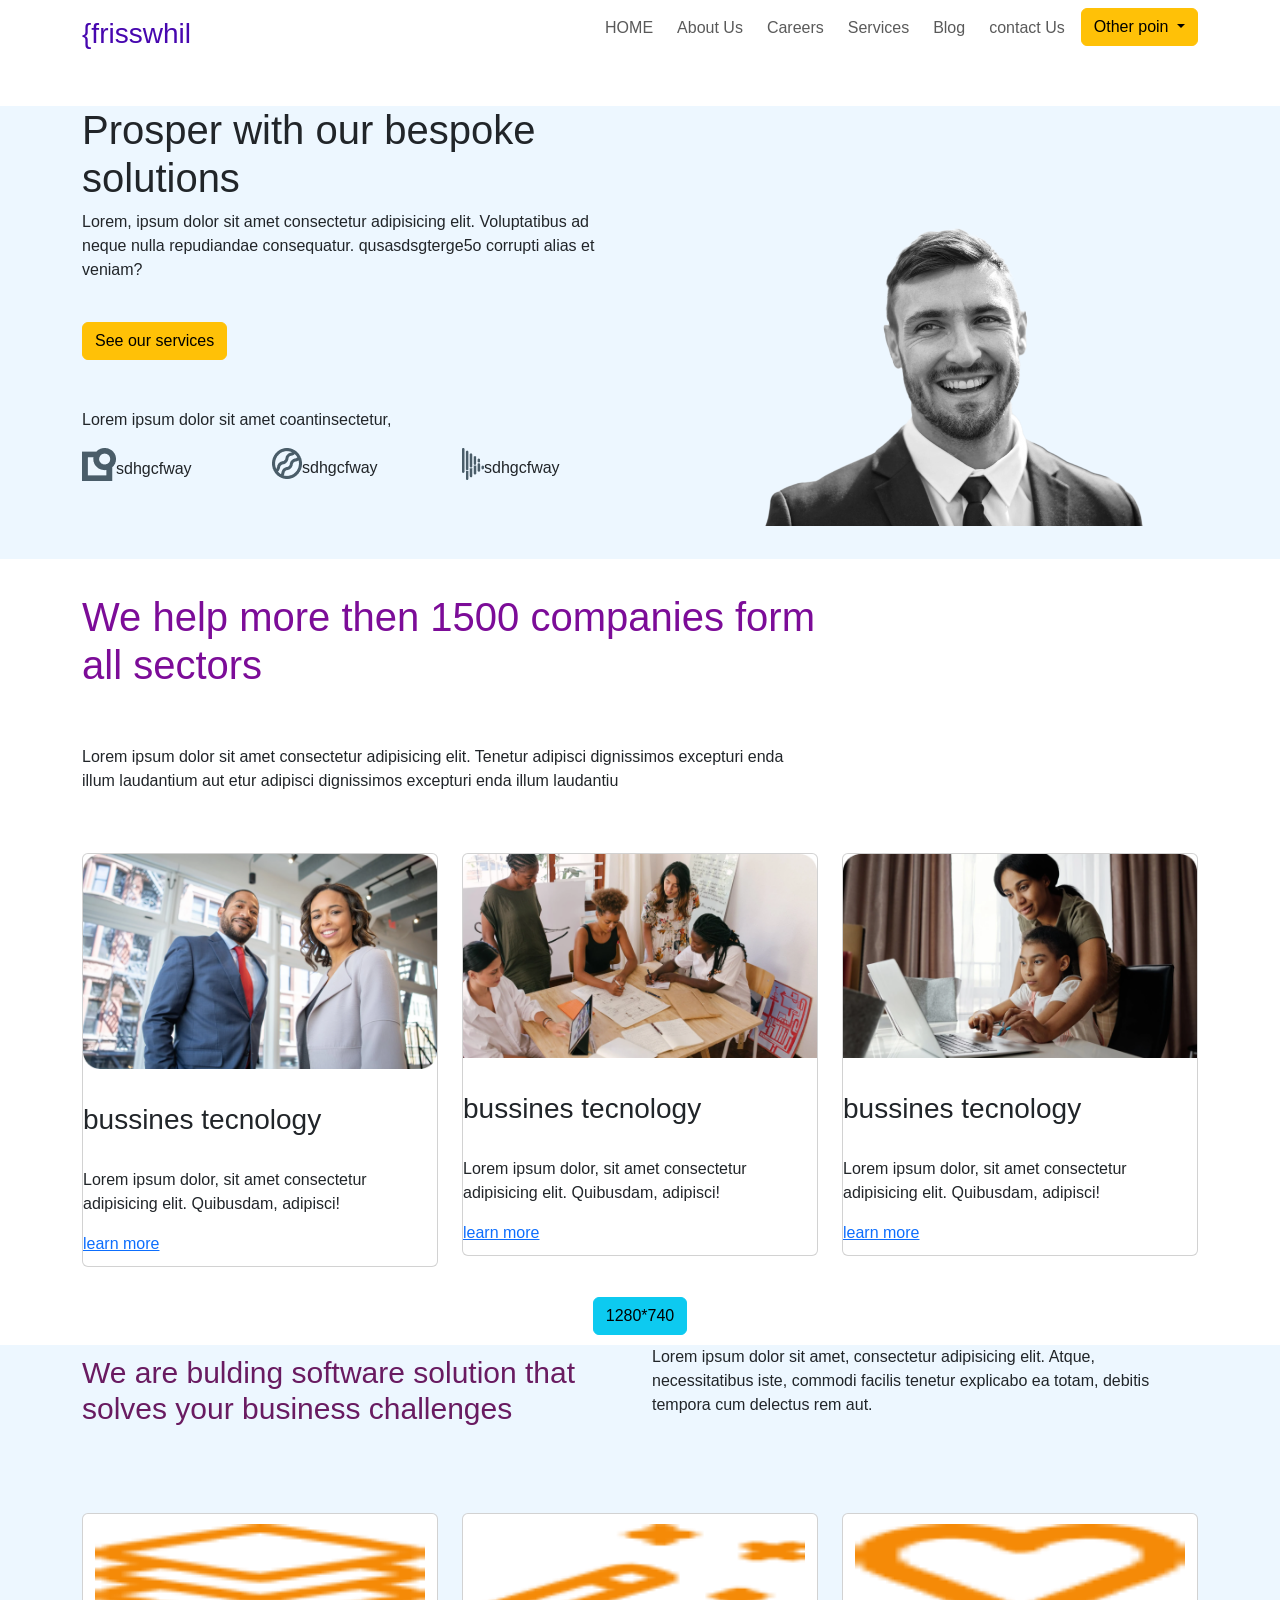
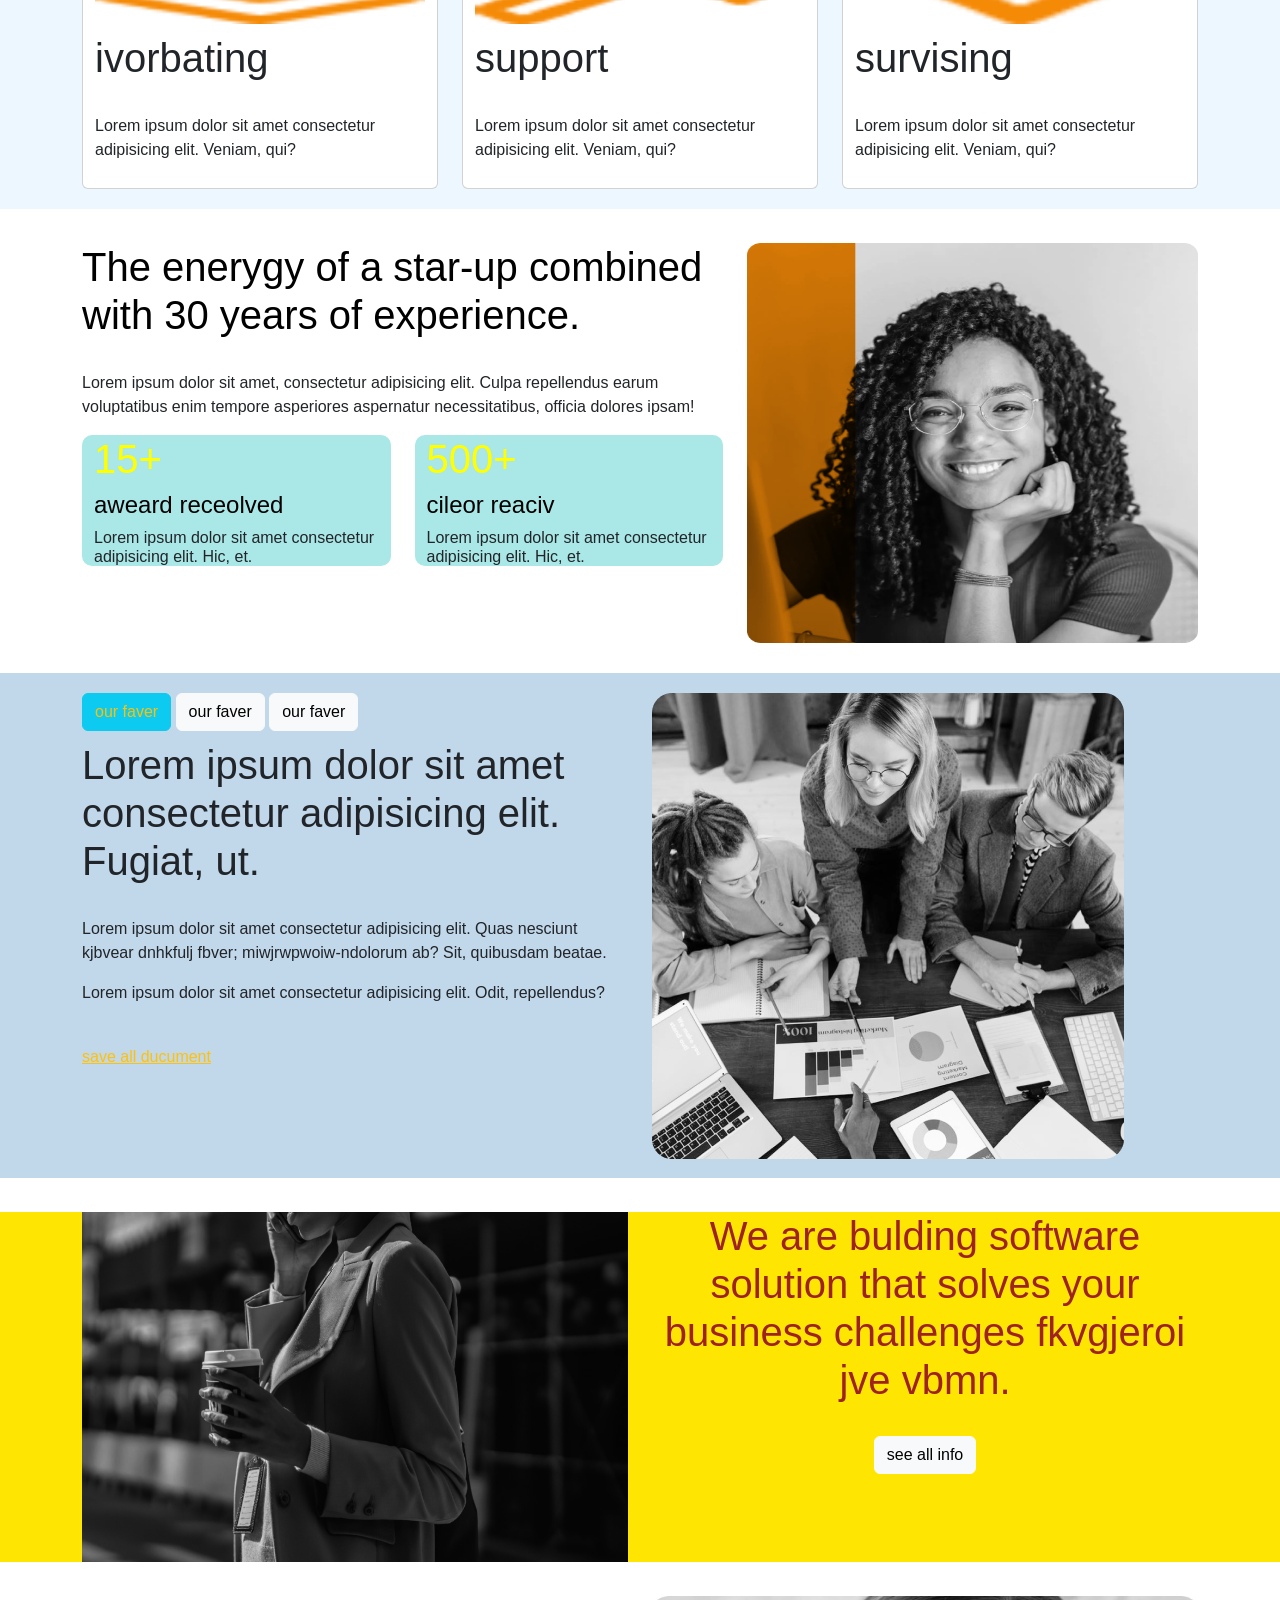
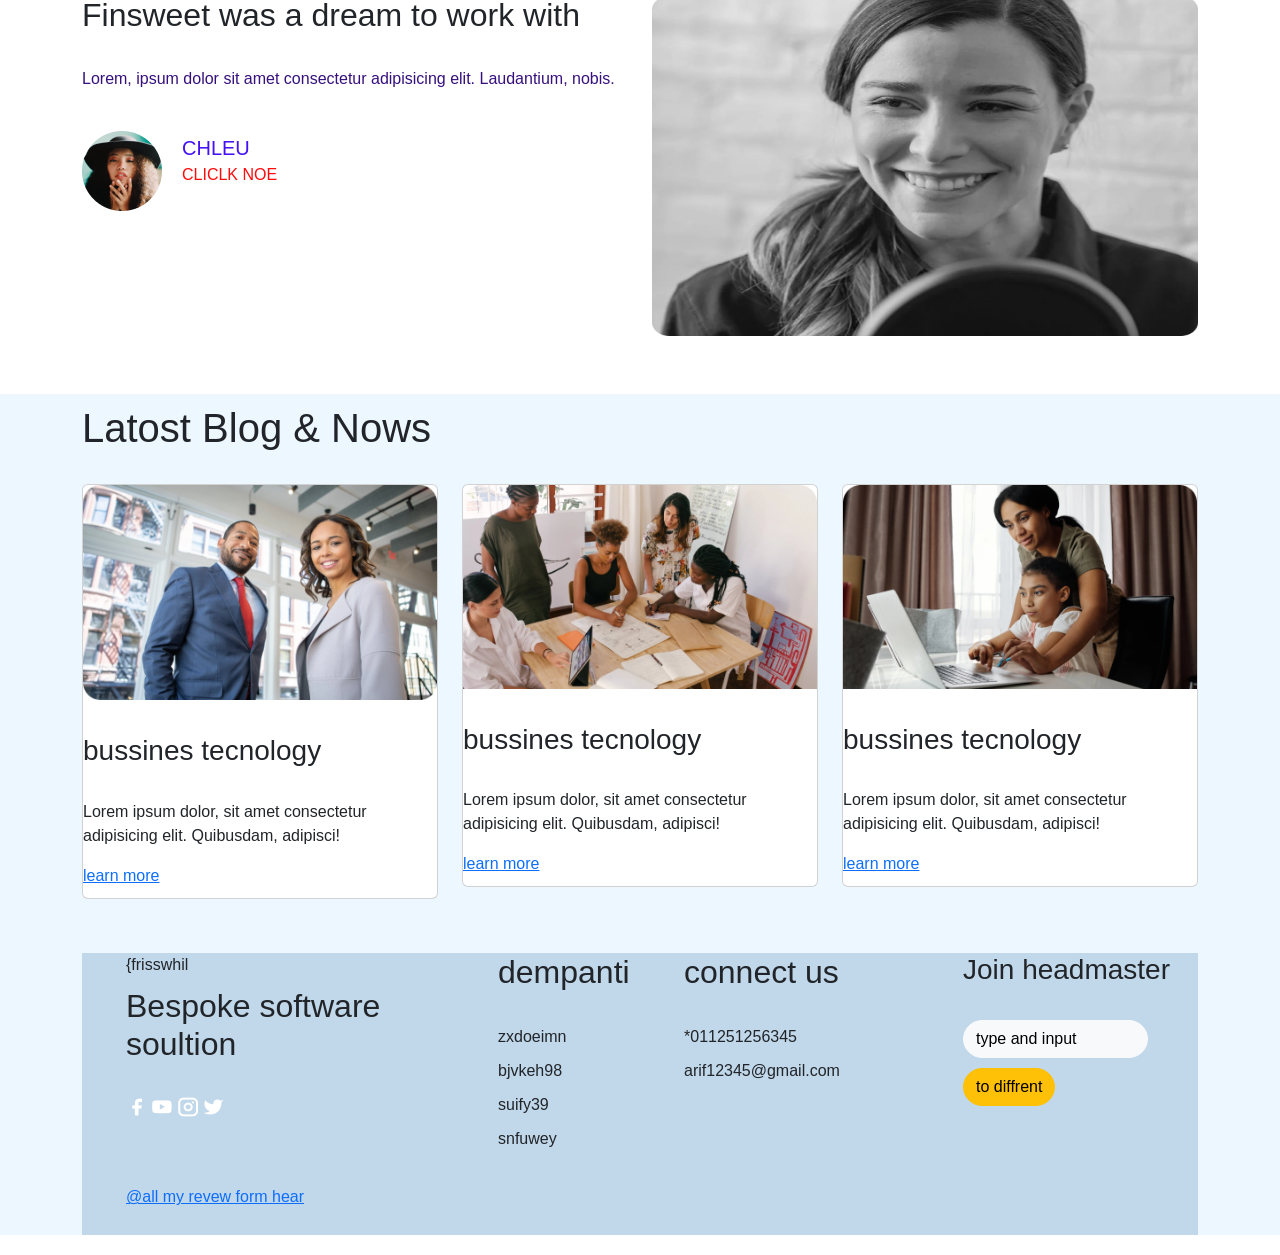
<file: index.html>
<!DOCTYPE html>
<html lang="en">

<head>
  <meta charset="UTF-8">
  <meta name="viewport" content="width=device-width, initial-scale=1.0">
  <title>i'm AX ARIF 001</title>

  <link rel="stylesheet" href="css/bootstrap.min.css">
  <script src="js/bootstrap.bundle.min.js"></script>
  <script src="js/bootstrap.min.js"></script>
  <link rel="stylesheet" href="style.css">
</head>

<body>


  <script src="a.js"></script>

  <nav class="navbar navbar-expand-lg ghj">
    <div class="container">
      <a href="" class="navbar-brand">
        <!--<img src="img/logo 1.svg">-->
        <h3 class="f1">{frisswhil</h3>
      </a>


      <button class="navbar-toggler" data-bs-toggle="collapse" data-bs-target="#navbaricon">
        <img src="img/bar-chart-steps.svg">

      </button>

      <div class="collapse navbar-collapse gh" id="navbaricon">
        <ul class="navbar-nav gap-2 ms-auto">
          <li class="nav-item">
            <a href="index.html" class="nav-link">HOME</a>
          </li>
          <li class="nav-item">
            <a href="About Us.html" class="nav-link">About Us</a>
          </li>

          <li class="nav-item">
            <a href="careers.html" class="nav-link">Careers</a>
          </li>

          <li class="nav-item">
            <a href="services.html" class="nav-link">Services</a>
          </li>

          <li class="nav-item">
            <a href="blog.html" class="nav-link">Blog</a>
          </li>


          <li class="nav-item">
            <a href="contact us.html" class="nav-link">contact Us</a>
          </li>


          <div>
            <button class="btn btn-warning dropdown-toggle" data-bs-toggle="dropdown">
              Other poin
            </button>
            <ul class="dropdown-menu">
              <li>
                <a class="dropdown-item" href="blog inner.html">Blog inner </a>
              </li>

              <li>
                <a class="dropdown-item" href="career.html">Careers2 </a>
              </li>

              <li>
                <a class="dropdown-item" href="privacy policy.html">privacy </a>
              </li>

            </ul>

          </div>









        </ul>

      </div>
    </div>
    </div>
  </nav>


  <section class="section1">
    <div class="container">

      <div class="work1">
        <div class="row">
          <div class="col-md-6">

            <h1>Prosper with our bespoke solutions</h1>

            <p>Lorem, ipsum dolor sit amet consectetur adipisicing elit. Voluptatibus ad neque nulla repudiandae
              consequatur. qusasdsgterge5o corrupti alias et veniam?</p>

            <br>

            <button class="btn btn-warning">
              See our services
            </button>

            <br>
            <br>
            <br>

            <p>
              Lorem ipsum dolor sit amet coantinsectetur,
            </p>

            <div class="row">

              <div class="col-md-4">

                <img src="img/icon of vector.png">sdhgcfway
              </div>




              <div class="col-md-4">
                <img src="img/icon of bis.png">sdhgcfway
              </div>





              <div class="col-md-4">
                <img src="img/icon of vector 2.png">sdhgcfway
              </div>
            </div>

          </div>


          <div class="col-md-6 rel2">

            <img class="mainpik" src="img/main pik.png">

          </div>

        </div>

      </div>

  </section>













  <br>


  <section class="section2">
    <div class="container">
      <div class="row">
        <div class="col-md-8">
          <h1 class="s2h">We help more then 1500 companies form all sectors</h1>
          <br>
          <br>
          <p>Lorem ipsum dolor sit amet consectetur adipisicing elit. Tenetur adipisci dignissimos excepturi
            enda illum laudantium aut etur adipisci dignissimos excepturi
            enda illum laudantiu
        </div>
      </div>

      <br>
      <div class="row">
        <div class="col-md-4">

          <div class="card">

            <img src="img/pik of home 1.png">
            <br>
            <h3>bussines tecnology</h3>
            <br>
            <p>
              Lorem ipsum dolor, sit amet consectetur adipisicing elit. Quibusdam, adipisci!
            </p>

            <a href="">learn more</a>

          </div>

        </div>


        <div class="col-md-4">

          <div class="card">

            <img src="img/pik of home 2.png">
            <br>
            <h3>bussines tecnology</h3>
            <br>
            <p>
              Lorem ipsum dolor, sit amet consectetur adipisicing elit. Quibusdam, adipisci!
            </p>
            <a href="">learn more</a>
          </div>

        </div>







        <div class="col-md-4">

          <div class="card">

            <img src="img/pik of  home 3.png">
            <br>
            <h3>bussines tecnology</h3>
            <br>
            <p>
              Lorem ipsum dolor, sit amet consectetur adipisicing elit. Quibusdam, adipisci!
            </p>
            <a href="">learn more</a>
          </div>

        </div>






      </div>
      <div class=" cutter">
        <button class="btn btn-info">
          1280*740
        </button>

      </div>


    </div>

  </section>





  <section class="section3">
    <div class="container">
      <div class="row">
        <div class="col-md-6">

          <h1 class="s3h">We are bulding software solution that solves your business challenges</h1>



        </div>



        <div class="col-md-6">
          <p>
            Lorem ipsum dolor sit amet, consectetur adipisicing elit. Atque, necessitatibus iste, commodi facilis
            tenetur explicabo ea totam, debitis tempora cum delectus rem aut.
          </p>

        </div>


      </div>
      <br>
      <br>


      <div class="row">
        <div class="col-md-4">

          <div class="card card1">
            <div class="container">
              <img class="ssc" src="img/Icon.png">
              <h1>ivorbating</h1>
              <br>
              <p>Lorem ipsum dolor sit amet consectetur adipisicing elit. Veniam, qui?</p>
            </div>

          </div>

        </div>


        <div class="col-md-4">

          <div class="card card1">
            <div class="container">
              <img class="ssc" src="img/Icon (1).png">
              <h1>support</h1>
              <br>
              <p>Lorem ipsum dolor sit amet consectetur adipisicing elit. Veniam, qui?</p>
            </div>

          </div>

        </div>




        <div class="col-md-4">

          <div class="card card1">
            <div class="container">
              <img class="ssc" src="img/Icon (2).png">
              <h1>survising</h1>
              <br>
              <p>Lorem ipsum dolor sit amet consectetur adipisicing elit. Veniam, qui?</p>
            </div>

          </div>

        </div>









      </div>


    </div>



    </div>
  </section>

  <br>


  <section class="section4">


    <div class="container">

      <div class="row">
        <div class="col-md-7">
          <h1 class="f11">The enerygy of a star-up combined with 30 years of experience.</h1>
          <br>
          <p>Lorem ipsum dolor sit amet, consectetur adipisicing elit. Culpa repellendus earum voluptatibus enim tempore
            asperiores aspernatur necessitatibus, officia dolores ipsam!
          </p>



          <div class="row">

            <div class="col-md-6">
              <div class="container bgy">
                <h1 class="hye">15+</h1>
                <h4 class="f11">aweard receolved</h4>

                <h6>Lorem ipsum dolor sit amet consectetur adipisicing elit. Hic, et.</h6>
              </div>

            </div>





            <div class="col-md-6 ">
              <div class="container bgy">
                <h1 class="hye">500+</h1>

                <h4 class="f11">cileor reaciv</h4>



                <h6>Lorem ipsum dolor sit amet consectetur adipisicing elit. Hic, et.</h6>
              </div>

            </div>



          </div>

        </div>



        <div class="col-md-5">
          <img class="s4pik" src="img/s4 card pik.png">
        </div>


      </div>


    </div>

  </section>


  <section class="section5">

    <div class="container">


      <din class="s5main">
        <din class="row">
          <din class="col-md-6">

            <div class="gap">
              <button class="btn btn-info text-warning">our faver</button>
              <button class="btn btn-light">our faver</button>
              <button class="btn btn-light">our faver</button>
            </div>

            <h1>
              Lorem ipsum dolor sit amet consectetur adipisicing elit. Fugiat, ut.
            </h1>
            <br>
            <p>Lorem ipsum dolor sit amet consectetur adipisicing elit. Quas nesciunt kjbvear dnhkfulj fbver;
              miwjrwpwoiw-ndolorum ab? Sit, quibusdam beatae.
            </p>
            <p>Lorem ipsum dolor sit amet consectetur adipisicing elit. Odit, repellendus?</p>
            <br>
            <a class="text-warning" href="">save all ducument</a>



          </din>

          <div class="col-md-6 ribb">
            <img src="img/s5pik (2).png">

          </div>

        </din>
      </din>



    </div>


  </section>

  <br>


  <section class="section6">

    <div class="container">


      <div class="row">


        <div class="col-md-6">


          <img class="s6pikc" src="img/s6pik.png">

        </div>


        <div class="col-md-6">



          <h1 class="s6h">We are bulding software solution that solves your business challenges fkvgjeroi jve vbmn.</h1>
          <br>

          <div class="but"> <button class="btn btn-light ">see all info</button>
          </div>

        </div>


      </div>


    </div>




  </section>

  <br>





  <section class="section7">

    <div class="container">

      <div class="row">
        <div class="col-md-6">
          <h2>Finsweet was a dream to work with</h2>
          <br>
          <p class="mj">Lorem, ipsum dolor sit amet consectetur adipisicing elit. Laudantium, nobis.</p>
          <br>
          <img src="img/s7small.png">
          <h5 class="tg">CHLEU</h5>
          <P class="red">CLICLK NOE</P>


        </div>

        <div class="col-md-6">
          <img class="s7pikc" src="img/s7pik.png">
        </div>


      </div>

    </div>


  </section>

  <br><br>



  <section class="section8">
    <div class="container">






      <h1 class="s8h">Latost Blog & Nows</h1>
      <br>

      <div class="row">
        <div class="col-md-4">

          <div class="card">

            <img src="img/pik of home 1.png">
            <br>
            <h3>bussines tecnology</h3>
            <br>
            <p>
              Lorem ipsum dolor, sit amet consectetur adipisicing elit. Quibusdam, adipisci!
            </p>

            <a href="">learn more</a>

          </div>

        </div>


        <div class="col-md-4">

          <div class="card">

            <img src="img/pik of home 2.png">
            <br>
            <h3>bussines tecnology</h3>
            <br>
            <p>
              Lorem ipsum dolor, sit amet consectetur adipisicing elit. Quibusdam, adipisci!
            </p>
            <a href="">learn more</a>
          </div>

        </div>







        <div class="col-md-4">

          <div class="card">

            <img src="img/pik of  home 3.png">
            <br>
            <h3>bussines tecnology</h3>
            <br>
            <p>
              Lorem ipsum dolor, sit amet consectetur adipisicing elit. Quibusdam, adipisci!
            </p>
            <a href="">learn more</a>
          </div>

        </div>






      </div>


      <br>


      <!---start  footer   side-->



      <section class="section9">
        <div class="container">
          <div class="row">


            <div class="col-md-4">

              <ul class="s9ul">
                <li>{frisswhil</li>
                <li>
                  <h2>Bespoke software soultion</h2>

                </li>
                <br>
                <li>
                  <img src="img/facebook.png">
                  <img src="img/icon of youtube.png">
                  <img src="img/instagram.png">
                  <img src="img/Vector.png">
                </li>


                <br>
                <br>
                <a href=""> @all my revew form hear</a>
              </ul>

            </div>




            <!--col 4 end-->





            <div class="col-md-2">
              <ul class="s9ul">
                <li>
                  <h2>dempanti</h2>
                </li>
                <br>
                <li>
                  zxdoeimn
                </li>
                <li>bjvkeh98</li>
                <li>suify39</li>
                <li>snfuwey</li>

              </ul>
            </div>


            <!---col-md-2 end-->

            <div class="col-md-3">


              <ul class="s9ul">
                <li>
                  <h2>connect us</h2>
                </li>
                <br>
                <li>*011251256345</li>
                <li>arif12345@gmail.com</li>
              </ul>

            </div>


            <!--col-md-2-2 end-->


            <div class="col-md-3">
              <ul class="s9ul">
                <li>
                  <h3>Join headmaster</h3>
                </li>
                <br>
                <li><button class="btn btn-light bttn">type and input </button></li>
                <li>

                  <button class="btn btn-warning bttnn">to diffrent</button>

                </li>
              </ul>



            </div>




          </div>
        </div>
      </section>


      <!---end  footer   side-->


</body>

<script src="js/bootstrap.min.js"></script>
<script src="js/bootstrap.bundle.min.js"></script>

</html>
</file>
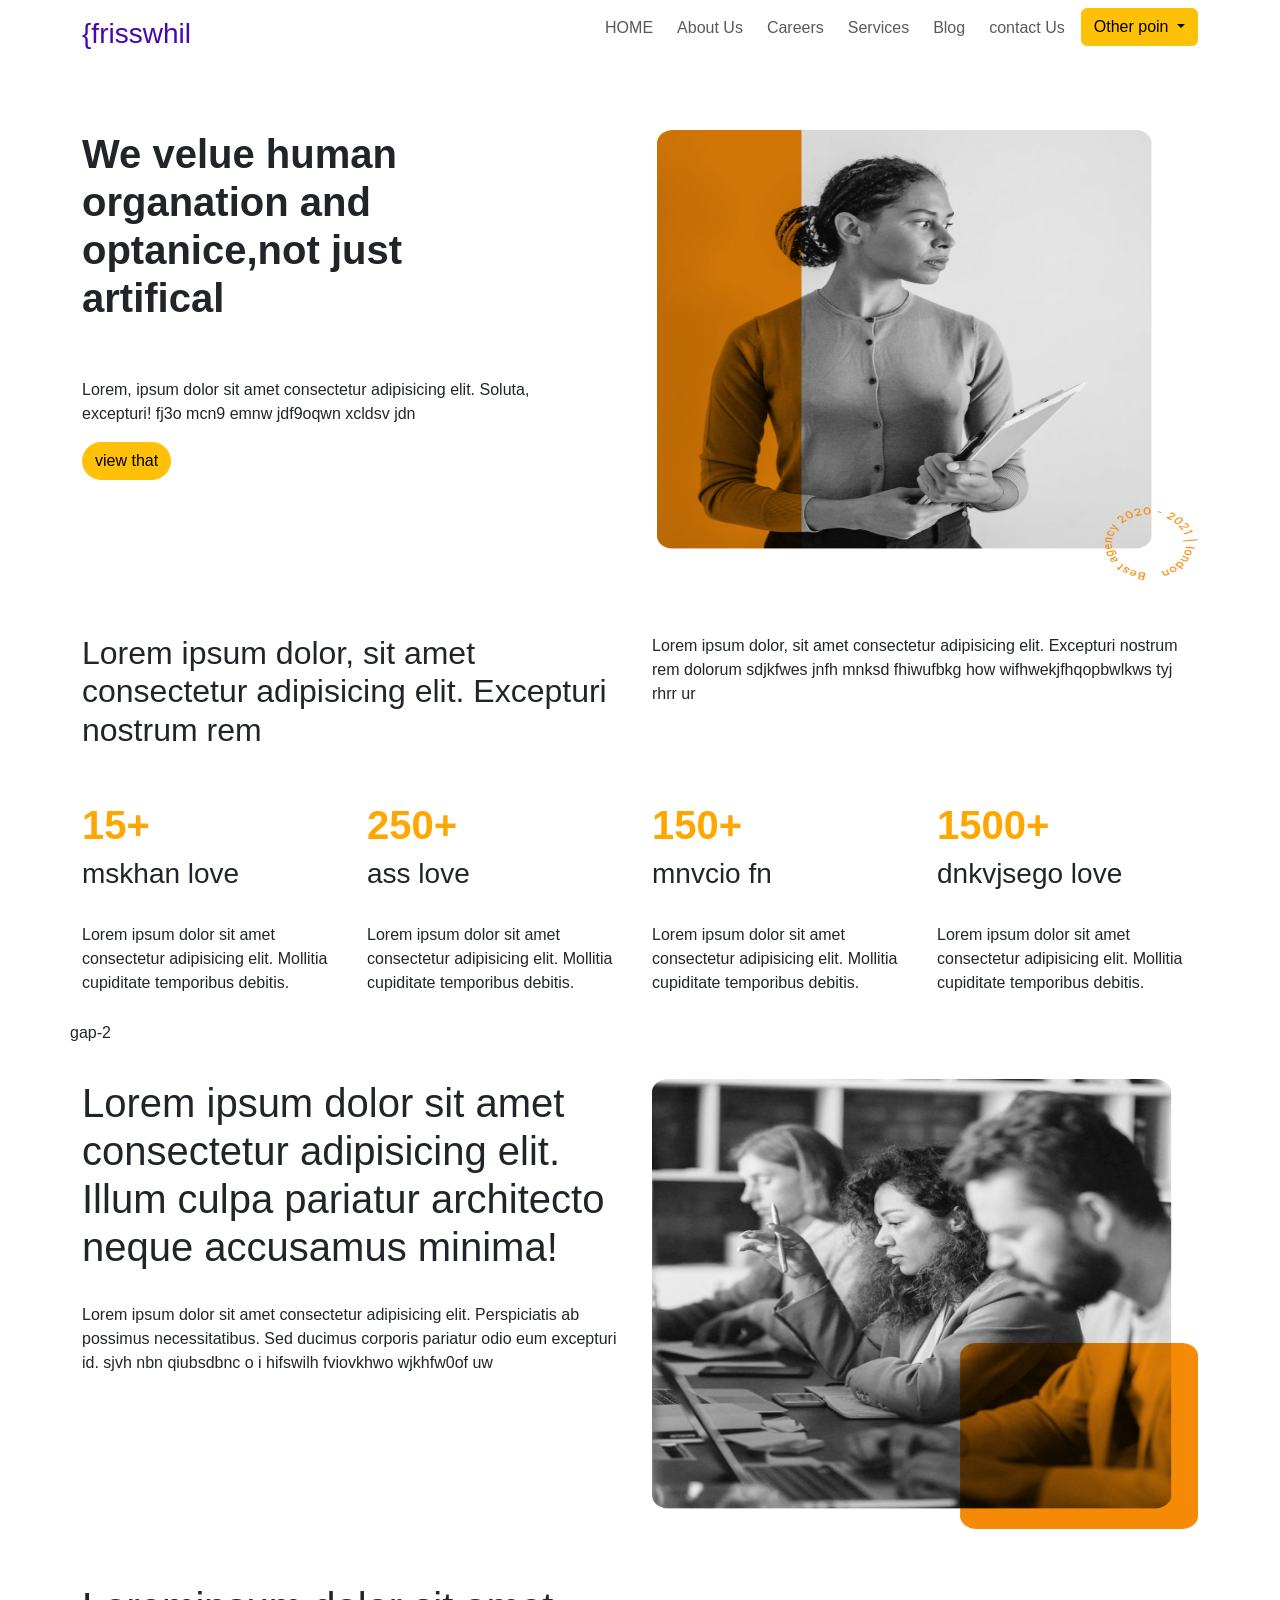
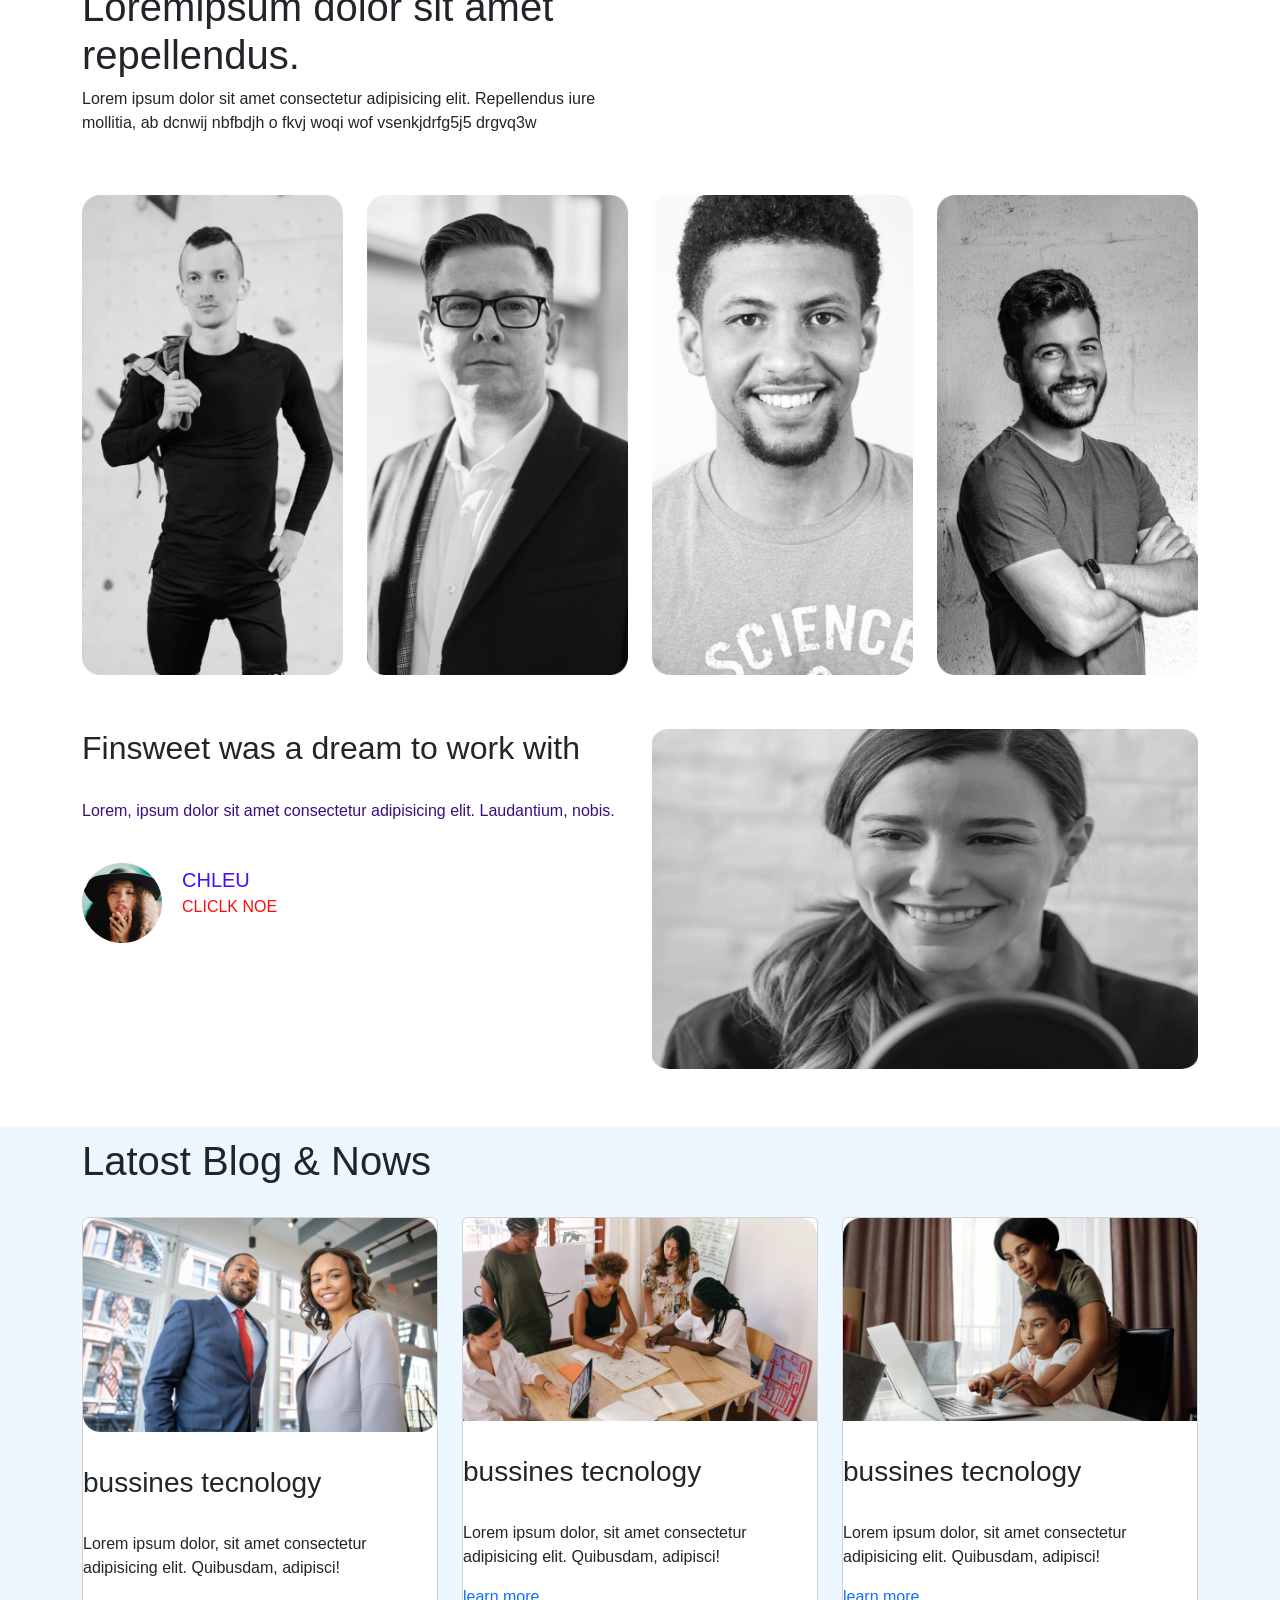
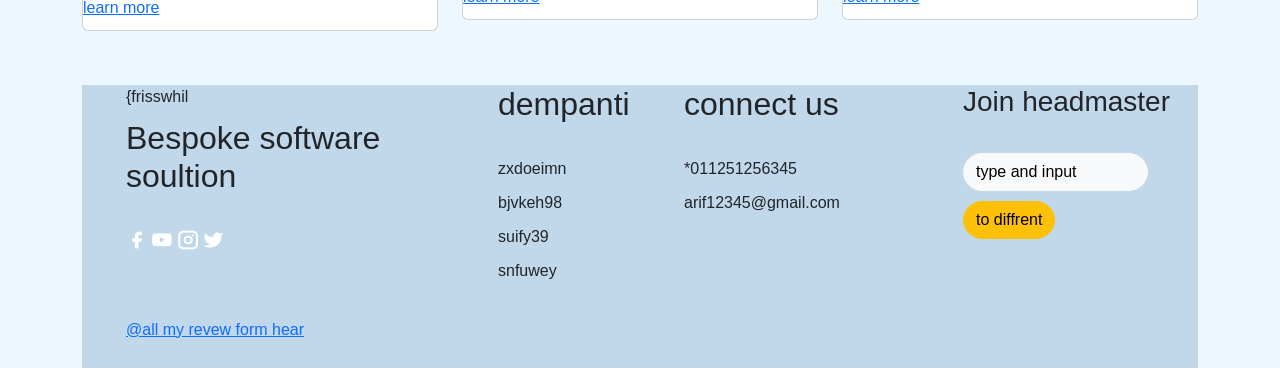
<file: About Us.html>
<!DOCTYPE html>
<html lang="en">

<head>
  <meta charset="UTF-8">
  <meta name="viewport" content="width=device-width, initial-scale=1.0">
  <title>I'M AX ARIF 001</title>

  <link rel="stylesheet" href="css/bootstrap.min.css">
  <script src="js/bootstrap.bundle.min.js"></script>
  <script src="js/bootstrap.min.js"></script>
  <link rel="stylesheet" href="style.css">
</head>

<body>
  <script src="x.js"></script>




  <nav class="navbar navbar-expand-lg ghj">
    <div class="container">
      <a href="" class="navbar-brand">
        <!--<img src="img/logo 1.svg">-->
        <h3 class="f1">{frisswhil</h3>
      </a>


      <button class="navbar-toggler" data-bs-toggle="collapse" data-bs-target="#navbaricon">
        <img src="img/bar-chart-steps.svg">

      </button>

      <div class="collapse navbar-collapse gh" id="navbaricon">
        <ul class="navbar-nav gap-2 ms-auto">
          <li class="nav-item">
            <a href="index.html" class="nav-link">HOME</a>
          </li>
          <li class="nav-item">
            <a href="About Us.html" class="nav-link">About Us</a>
          </li>

          <li class="nav-item">
            <a href="careers.html" class="nav-link">Careers</a>
          </li>

          <li class="nav-item">
            <a href="services.html" class="nav-link">Services</a>
          </li>

          <li class="nav-item">
            <a href="blog.html" class="nav-link">Blog</a>
          </li>


          <li class="nav-item">
            <a href="contact us.html" class="nav-link">contact Us</a>
          </li>


          <div>
            <button class="btn btn-warning dropdown-toggle" data-bs-toggle="dropdown">
              Other poin
            </button>
            <ul class="dropdown-menu">
              <li>
                <a class="dropdown-item" href="blog inner.html">Blog inner </a>
              </li>

              <li>
                <a class="dropdown-item" href="career.html">Careers2 </a>
              </li>

              <li>
                <a class="dropdown-item" href="privacy policy.html">privacy </a>
              </li>

            </ul>

          </div>
        </ul>

      </div>
    </div>
    </div>
  </nav>



  <br>

  <!--======section one========-->



  <section class="sectiona1">
    <div class="container">
      <div class="row">
        <div class="col-md-5">
          <h1 class="sa1h">We velue human organation and optanice,not just artifical</h1>
          <br><br>
          <p>Lorem, ipsum dolor sit amet consectetur adipisicing elit. Soluta, excepturi! fj3o mcn9 emnw jdf9oqwn xcldsv
            jdn </p>
          <button class="btn btn-warning bttnn">view that</button>
        </div>

        <div class="col-md-7">
          <img class="a1s1pik" src="img/a1s1 pik.png">
        </div>


      </div>
    </div>


  </section>

  <br>

  <section class="sectiona2">

    <div class="container">
      <div class="row ">
        <div class="col-md-6">
          <h2>Lorem ipsum dolor, sit amet consectetur adipisicing elit. Excepturi nostrum rem </h2>
        </div>


        <div class="col-md-6">
          <p>Lorem ipsum dolor, sit amet consectetur adipisicing elit. Excepturi nostrum rem dolorum sdjkfwes jnfh mnksd
            fhiwufbkg how
            wifhwekjfhqopbwlkws tyj rhrr ur</p>
        </div>


      </div>
    </div>

  </section>


  <br>


  <section class="sectiona3">
    <div class="container">
      <div class="row">
        <div class="col-md-3">
          <h1 class="sa3h">
            15+
          </h1>
          <h3>mskhan love</h3>
          <br>
          <p>Lorem ipsum dolor sit amet consectetur adipisicing elit. Mollitia cupiditate temporibus debitis.</p>
        </div>





        <div class="col-md-3">
          <h1 class="sa3h">
            250+
          </h1>
          <h3>ass love</h3>
          <br>
          <p>Lorem ipsum dolor sit amet consectetur adipisicing elit. Mollitia cupiditate temporibus debitis.</p>
        </div>





        <div class="col-md-3">
          <h1 class="sa3h">
            150+
          </h1>
          <h3>mnvcio fn</h3>
          <br>
          <p>Lorem ipsum dolor sit amet consectetur adipisicing elit. Mollitia cupiditate temporibus debitis.</p>
        </div>






        <div class="col-md-3">
          <h1 class="sa3h">
            1500+
          </h1>
          <h3>dnkvjsego love</h3>
          <br>
          <p>Lorem ipsum dolor sit amet consectetur adipisicing elit. Mollitia cupiditate temporibus debitis.</p>
        </div>gap-2





      </div>
    </div>
  </section>

  <br>



  <section class="sectiona4">
    <div class="container">
      <div class="row">
        <div class="col-md-6">
          <h1>Lorem ipsum dolor sit amet consectetur adipisicing elit. Illum culpa pariatur architecto neque accusamus
            minima!</h1>
          <br>
          <p>Lorem ipsum dolor sit amet consectetur adipisicing elit. Perspiciatis ab possimus necessitatibus. Sed
            ducimus corporis pariatur odio eum excepturi id. sjvh nbn qiubsdbnc o i hifswilh fviovkhwo wjkhfw0of uw
          </p>
        </div>





        <div class="col-md-6">
          <img class="a4pik" src="img/sa4pik.png">
        </div>


      </div>
    </div>
  </section>


  <br>



  <section class="sectiona5">
    <div class="container">
      <div class="row">
        <div class="col-md-6">
          <h1>Loremipsum dolor sit amet repellendus.</h1>
          <p>Lorem ipsum dolor sit amet consectetur adipisicing elit. Repellendus iure mollitia, ab
            dcnwij nbfbdjh o fkvj woqi wof vsenkjdrfg5j5 drgvq3w
          <div class="container-fluid">

          </div>
          </p>
        </div>
      </div>
    </div>
  </section>




  <br>





  <section class="sectiona5">
    <div class="container">
      <div class="row">
        <div class="col-md-3">
          <img class="a5pik" src="img/Image 1.png">

        </div>





        <div class="col-md-3">
          <img class="a5pik" src="img/Image 2.png">

        </div>







        <div class="col-md-3">
          <img class="a5pik" src="img/Image 3.png">

        </div>






        <div class="col-md-3">
          <img class="a5pik" src="img/Image 4.png">

        </div>




      </div>
    </div>
  </section>


  <br>

  <section class="section7">

    <div class="container">

      <div class="row">
        <div class="col-md-6">
          <h2>Finsweet was a dream to work with</h2>
          <br>
          <p class="mj">Lorem, ipsum dolor sit amet consectetur adipisicing elit. Laudantium, nobis.</p>
          <br>
          <img src="img/s7small.png">
          <h5 class="tg">CHLEU</h5>
          <P class="red">CLICLK NOE</P>


        </div>

        <div class="col-md-6">
          <img class="s7pikc" src="img/s7pik.png">
        </div>


      </div>

    </div>


  </section>


  <br>
  <br>
  <section class="section8">
    <div class="container">






      <h1 class="s8h">Latost Blog & Nows</h1>
      <br>

      <div class="row">
        <div class="col-md-4">

          <div class="card">

            <img src="img/pik of home 1.png">
            <br>
            <h3>bussines tecnology</h3>
            <br>
            <p>
              Lorem ipsum dolor, sit amet consectetur adipisicing elit. Quibusdam, adipisci!
            </p>

            <a href="">learn more</a>

          </div>

        </div>


        <div class="col-md-4">

          <div class="card">

            <img src="img/pik of home 2.png">
            <br>
            <h3>bussines tecnology</h3>
            <br>
            <p>
              Lorem ipsum dolor, sit amet consectetur adipisicing elit. Quibusdam, adipisci!
            </p>
            <a href="">learn more</a>
          </div>

        </div>







        <div class="col-md-4">

          <div class="card">

            <img src="img/pik of  home 3.png">
            <br>
            <h3>bussines tecnology</h3>
            <br>
            <p>
              Lorem ipsum dolor, sit amet consectetur adipisicing elit. Quibusdam, adipisci!
            </p>
            <a href="">learn more</a>
          </div>

        </div>






      </div>


      <br>


      <!---start  footer   side-->



      <section class="section9">
        <div class="container">
          <div class="row">


            <div class="col-md-4">

              <ul class="s9ul">
                <li>{frisswhil</li>
                <li>
                  <h2>Bespoke software soultion</h2>

                </li>
                <br>
                <li>
                  <img src="img/facebook.png">
                  <img src="img/icon of youtube.png">
                  <img src="img/instagram.png">
                  <img src="img/Vector.png">
                </li>


                <br>
                <br>
                <a href=""> @all my revew form hear</a>
              </ul>

            </div>




            <!--col 4 end-->





            <div class="col-md-2">
              <ul class="s9ul">
                <li>
                  <h2>dempanti</h2>
                </li>
                <br>
                <li>
                  zxdoeimn
                </li>
                <li>bjvkeh98</li>
                <li>suify39</li>
                <li>snfuwey</li>

              </ul>
            </div>


            <!---col-md-2 end-->

            <div class="col-md-3">


              <ul class="s9ul">
                <li>
                  <h2>connect us</h2>
                </li>
                <br>
                <li>*011251256345</li>
                <li>arif12345@gmail.com</li>
              </ul>

            </div>


            <!--col-md-2-2 end-->


            <div class="col-md-3">
              <ul class="s9ul">
                <li>
                  <h3>Join headmaster</h3>
                </li>
                <br>
                <li><button class="btn btn-light bttn">type and input </button></li>
                <li>

                  <button class="btn btn-warning bttnn">to diffrent</button>

                </li>
              </ul>



            </div>




          </div>
        </div>
      </section>




</body>

<script src="js/bootstrap.min.js"></script>
<script src="js/bootstrap.bundle.min.js"></script>
</body>

</html>








<!----
  <section class="sectiona4">
<div class="container">
  <div class="row">
    <div class="col-md-6">

    </div>
  </div>
</div>
  </section>
-->
</file>
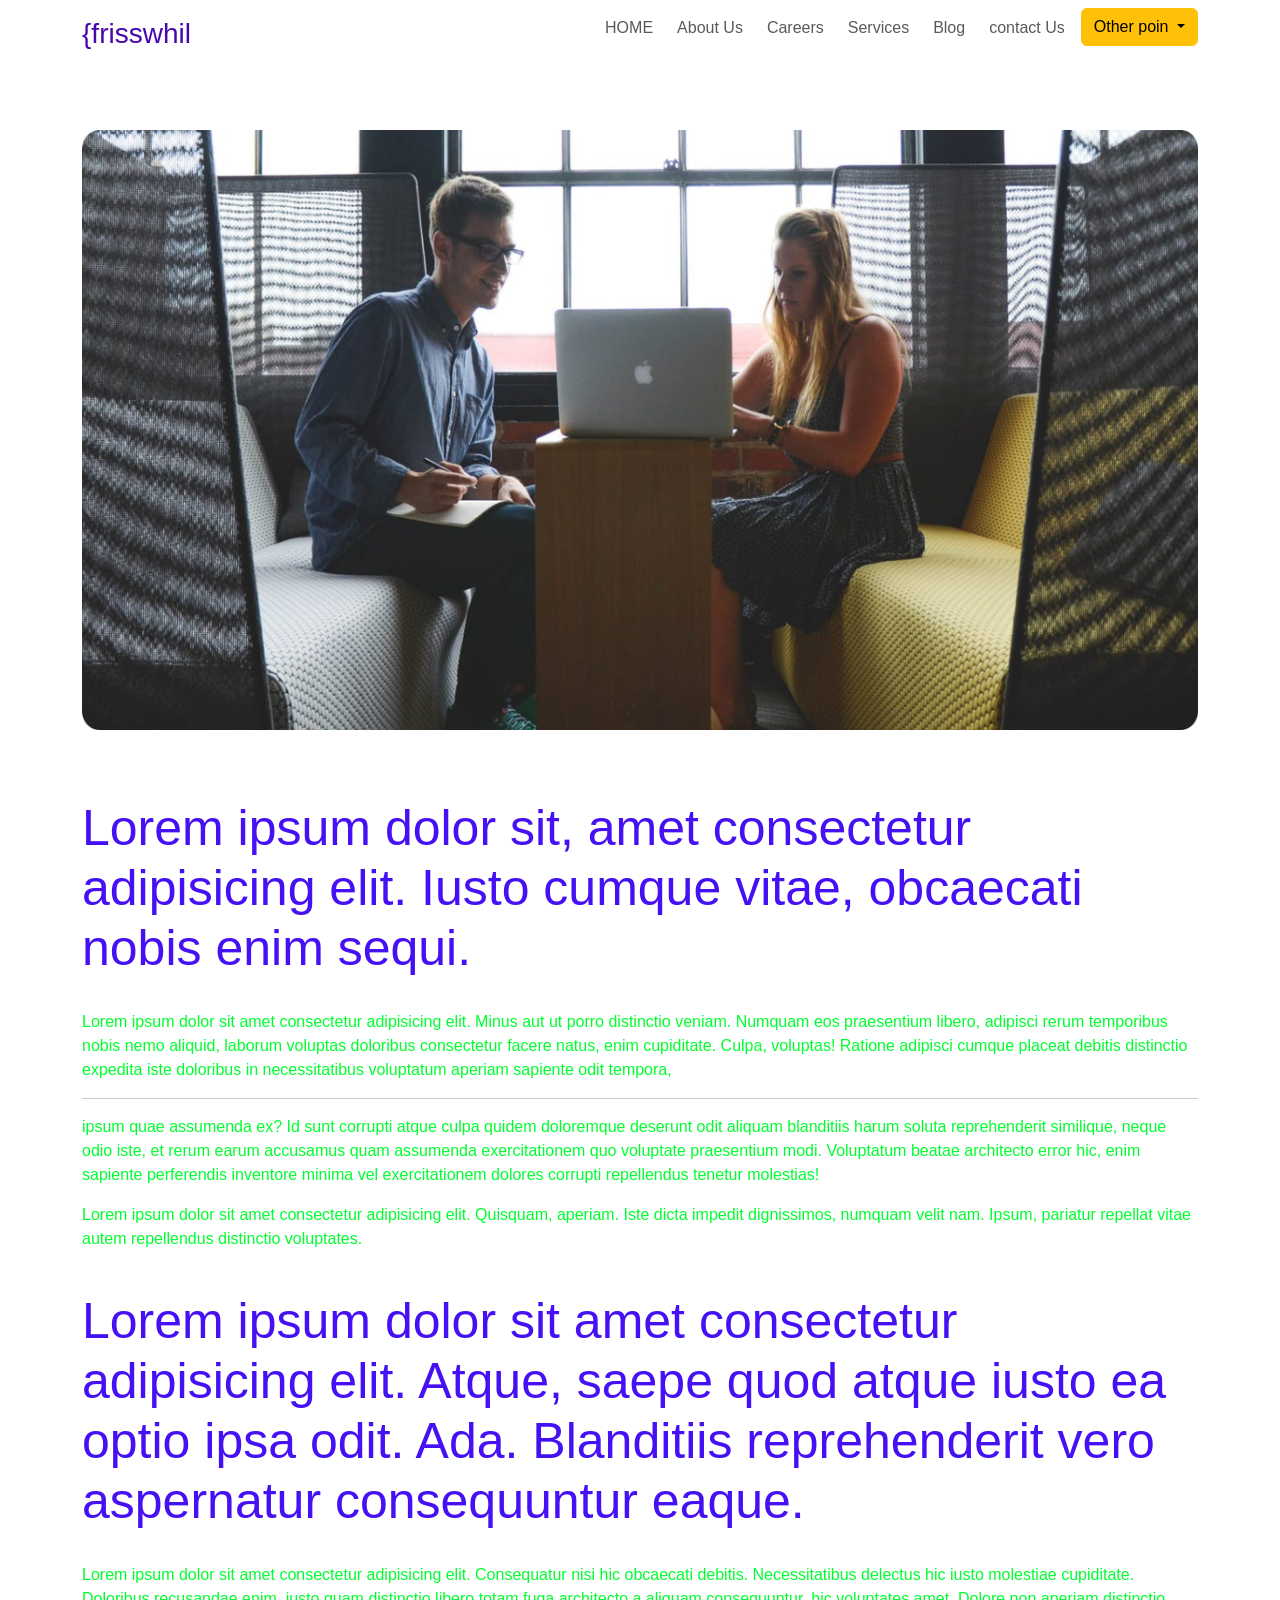
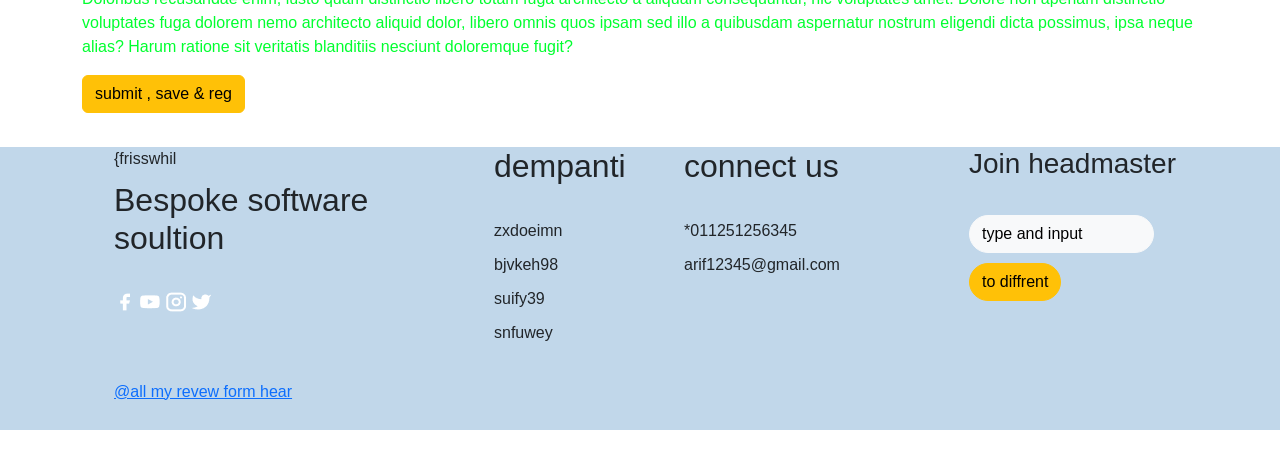
<file: blog inner.html>
<!DOCTYPE html>
<html lang="en">

<head>
  <meta charset="UTF-8">
  <meta name="viewport" content="width=device-width, initial-scale=1.0">
  <title>I'M AX ARIF 001

  </title>

  <link rel="stylesheet" href="css/bootstrap.min.css">
  <script src="js/bootstrap.bundle.min.js"></script>
  <script src="js/bootstrap.min.js"></script>
  <link rel="stylesheet" href="style.css">
</head>

<body>

  <script src="Z.JS">

  </script>


  <nav class="navbar navbar-expand-lg ghj">
    <div class="container">
      <a href="" class="navbar-brand">
        <!--<img src="img/logo 1.svg">-->
        <h3 class="f1">{frisswhil</h3>
      </a>


      <button class="navbar-toggler" data-bs-toggle="collapse" data-bs-target="#navbaricon">
        <img src="img/bar-chart-steps.svg">

      </button>

      <div class="collapse navbar-collapse gh" id="navbaricon">
        <ul class="navbar-nav gap-2 ms-auto">
          <li class="nav-item">
            <a href="index.html" class="nav-link">HOME</a>
          </li>
          <li class="nav-item">
            <a href="About Us.html" class="nav-link">About Us</a>
          </li>

          <li class="nav-item">
            <a href="careers.html" class="nav-link">Careers</a>
          </li>

          <li class="nav-item">
            <a href="services.html" class="nav-link">Services</a>
          </li>

          <li class="nav-item">
            <a href="blog.html" class="nav-link">Blog</a>
          </li>


          <li class="nav-item">
            <a href="contact us.html" class="nav-link">contact Us</a>
          </li>


          <div>
            <button class="btn btn-warning dropdown-toggle" data-bs-toggle="dropdown">
              Other poin
            </button>
            <ul class="dropdown-menu">
              <li>
                <a class="dropdown-item" href="blog inner.html">Blog inner </a>
              </li>

              <li>
                <a class="dropdown-item" href="career.html">Careers2 </a>
              </li>

              <li>
                <a class="dropdown-item" href="privacy policy.html">privacy </a>
              </li>

            </ul>

          </div>

        </ul>

      </div>
    </div>
    </div>
  </nav>

  <br>


  <section class="sectionblog-ineer">
    <div class="container">
      <img class="blog-ineer" src="img/blog inneer pik.png">
    </div>

  </section>


  <br>
  <br>
  <section class="blog-ineer2">
    <div class="container">
      <h1 class="b55">Lorem ipsum dolor sit, amet consectetur adipisicing elit. Iusto cumque vitae, obcaecati nobis enim
        sequi.</h1>
      <br>
      <p class="plo">Lorem ipsum dolor sit amet consectetur adipisicing elit. Minus aut ut porro distinctio veniam.
        Numquam eos
        praesentium libero, adipisci rerum temporibus nobis nemo aliquid, laborum voluptas doloribus consectetur facere
        natus, enim cupiditate. Culpa, voluptas! Ratione adipisci cumque placeat debitis distinctio expedita iste
        doloribus in necessitatibus voluptatum aperiam sapiente odit tempora,
        <hr class="">
      <p class="plo"> ipsum quae assumenda ex? Id sunt corrupti atque culpa quidem doloremque deserunt odit aliquam
        blanditiis
        harum soluta reprehenderit similique, neque odio iste, et rerum earum accusamus quam assumenda exercitationem
        quo voluptate praesentium modi. Voluptatum beatae architecto error hic, enim sapiente perferendis inventore
        minima vel exercitationem dolores corrupti repellendus tenetur molestias!</p>

      </p>
      <p class="plo">Lorem ipsum dolor sit amet consectetur adipisicing elit. Quisquam, aperiam. Iste dicta impedit
        dignissimos,
        numquam velit nam. Ipsum, pariatur repellat vitae autem repellendus distinctio voluptates.</p>
    </div>
    <br>
    <div class="container">
      <h1 class="b55">
        Lorem ipsum dolor sit amet consectetur adipisicing elit. Atque, saepe quod atque iusto ea optio ipsa odit. Ada.
        Blanditiis reprehenderit vero aspernatur consequuntur eaque.
      </h1>
      <br>
      <p class="plo">Lorem ipsum dolor sit amet consectetur adipisicing elit. Consequatur nisi hic obcaecati debitis.
        Necessitatibus
        delectus hic iusto molestiae cupiditate. Doloribus recusandae enim, iusto quam distinctio libero totam fuga
        architecto a aliquam consequuntur, hic voluptates amet. Dolore non aperiam distinctio voluptates fuga dolorem
        nemo
        architecto aliquid dolor, libero omnis quos ipsam sed illo a quibusdam aspernatur nostrum eligendi dicta
        possimus,
        ipsa neque alias? Harum ratione sit veritatis blanditiis nesciunt doloremque fugit?</p>



      <button class="btn btn-warning btttnn">
        submit , save & reg
      </button>
    </div>




  </section>




  <br>




  <section class="section9">
    <div class="container">
      <div class="row">


        <div class="col-md-4">

          <ul class="s9ul">
            <li>{frisswhil</li>
            <li>
              <h2>Bespoke software soultion</h2>

            </li>
            <br>
            <li>
              <img src="img/facebook.png">
              <img src="img/icon of youtube.png">
              <img src="img/instagram.png">
              <img src="img/Vector.png">
            </li>


            <br>
            <br>
            <a href=""> @all my revew form hear</a>
          </ul>

        </div>




        <!--col 4 end-->





        <div class="col-md-2">
          <ul class="s9ul">
            <li>
              <h2>dempanti</h2>
            </li>
            <br>
            <li>
              zxdoeimn
            </li>
            <li>bjvkeh98</li>
            <li>suify39</li>
            <li>snfuwey</li>

          </ul>
        </div>


        <!---col-md-2 end-->

        <div class="col-md-3">


          <ul class="s9ul">
            <li>
              <h2>connect us</h2>
            </li>
            <br>
            <li>*011251256345</li>
            <li>arif12345@gmail.com</li>
          </ul>

        </div>


        <!--col-md-2-2 end-->


        <div class="col-md-3">
          <ul class="s9ul">
            <li>
              <h3>Join headmaster</h3>
            </li>
            <br>
            <li><button class="btn btn-light bttn">type and input </button></li>
            <li>

              <button class="btn btn-warning bttnn">to diffrent</button>

            </li>
          </ul>



        </div>




      </div>
    </div>
  </section>








  <script src="js/bootstrap.min.js"></script>
  <script src="js/bootstrap.bundle.min.js"></script>
</body>

</html>
</file>
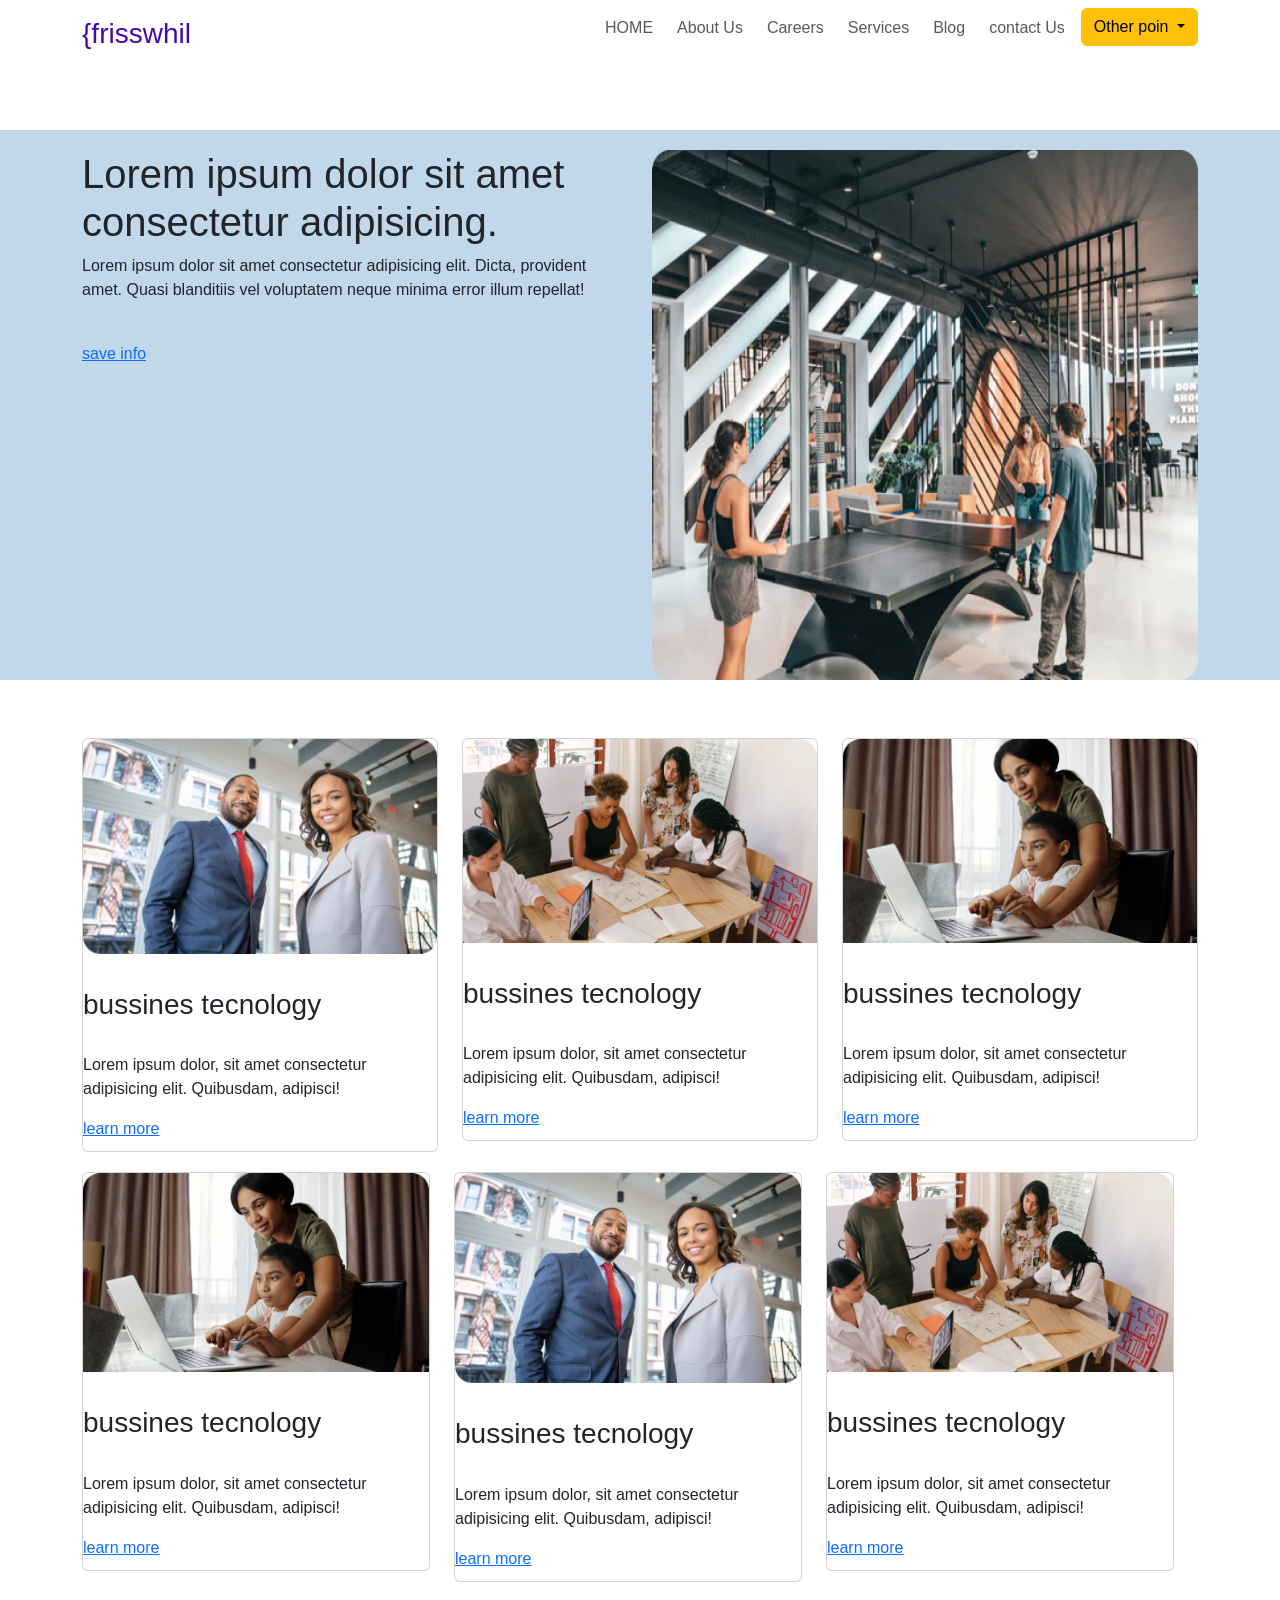
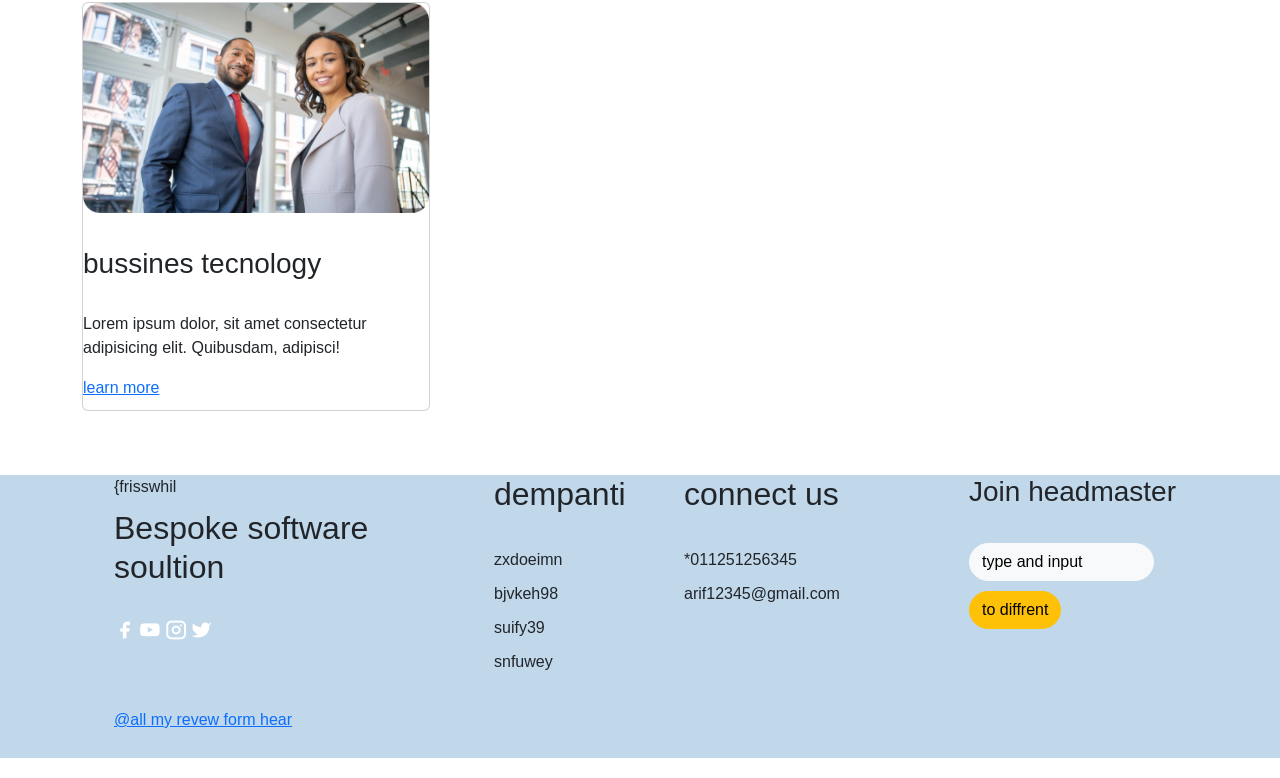
<file: blog.html>
<!DOCTYPE html>
<html lang="en">

<head>
  <meta charset="UTF-8">
  <meta name="viewport" content="width=device-width, initial-scale=1.0">
  <title>I'M AX ARIF 001</title>

  <link rel="stylesheet" href="css/bootstrap.min.css">
  <script src="js/bootstrap.bundle.min.js"></script>
  <script src="js/bootstrap.min.js"></script>
  <link rel="stylesheet" href="style.css">
</head>

<body>



  <nav class="navbar navbar-expand-lg ghj">
    <div class="container">
      <a href="" class="navbar-brand">
        <!--<img src="img/logo 1.svg">-->
        <h3 class="f1">{frisswhil</h3>
      </a>


      <button class="navbar-toggler" data-bs-toggle="collapse" data-bs-target="#navbaricon">
        <img src="img/bar-chart-steps.svg">

      </button>

      <div class="collapse navbar-collapse gh" id="navbaricon">
        <ul class="navbar-nav gap-2 ms-auto">
          <li class="nav-item">
            <a href="index.html" class="nav-link">HOME</a>
          </li>
          <li class="nav-item">
            <a href="About Us.html" class="nav-link">About Us</a>
          </li>

          <li class="nav-item">
            <a href="careers.html" class="nav-link">Careers</a>
          </li>

          <li class="nav-item">
            <a href="services.html" class="nav-link">Services</a>
          </li>

          <li class="nav-item">
            <a href="blog.html" class="nav-link">Blog</a>
          </li>


          <li class="nav-item">
            <a href="contact us.html" class="nav-link">contact Us</a>
          </li>


          <div>
            <button class="btn btn-warning dropdown-toggle" data-bs-toggle="dropdown">
              Other poin
            </button>
            <ul class="dropdown-menu">
              <li>
                <a class="dropdown-item" href="blog inner.html">Blog inner </a>
              </li>

              <li>
                <a class="dropdown-item" href="career.html">Careers2 </a>
              </li>
              <li>
                <a class="dropdown-item" href="privacy policy.html">privacy </a>
              </li>


            </ul>

          </div>









        </ul>

      </div>
    </div>
    </div>
  </nav>


  <br>



  <section class="sectionblog1">
    <div class="container">
      <div class="row">
        <div class="col-md-6">
          <h1>Lorem ipsum dolor sit amet consectetur adipisicing.</h1>
          <p>Lorem ipsum dolor sit amet consectetur adipisicing elit. Dicta, provident amet. Quasi blanditiis vel
            voluptatem neque minima error illum repellat!</p>
          <br>
          <a href="">save info</a>
        </div>



        <div class="col-md-6">
          <img class="blogpik" src="img/blogpik.png">
        </div>




      </div>
    </div>
  </section>


  <br>

  <br>


  <section class="sectiona4">
    <div class="container">
      <div class="row">

        <div class="col-md-4">

          <div class="card">

            <img src="img/pik of home 1.png">
            <br>
            <h3>bussines tecnology</h3>
            <br>
            <p>
              Lorem ipsum dolor, sit amet consectetur adipisicing elit. Quibusdam, adipisci!
            </p>

            <a href="">learn more</a>

          </div>

        </div>


        <div class="col-md-4">

          <div class="card">

            <img src="img/pik of home 2.png">
            <br>
            <h3>bussines tecnology</h3>
            <br>
            <p>
              Lorem ipsum dolor, sit amet consectetur adipisicing elit. Quibusdam, adipisci!
            </p>
            <a href="">learn more</a>
          </div>

        </div>







        <div class="col-md-4">

          <div class="card">

            <img src="img/pik of  home 3.png">
            <br>
            <h3>bussines tecnology</h3>
            <br>
            <p>
              Lorem ipsum dolor, sit amet consectetur adipisicing elit. Quibusdam, adipisci!
            </p>
            <a href="">learn more</a>
          </div>

        </div>







        <div class="row">



          <div class="col-md-4">

            <div class="card">

              <img src="img/pik of  home 3.png">
              <br>
              <h3>bussines tecnology</h3>
              <br>
              <p>
                Lorem ipsum dolor, sit amet consectetur adipisicing elit. Quibusdam, adipisci!
              </p>
              <a href="">learn more</a>
            </div>

          </div>


          <div class="col-md-4">

            <div class="card">

              <img src="img/pik of home 1.png">
              <br>
              <h3>bussines tecnology</h3>
              <br>
              <p>
                Lorem ipsum dolor, sit amet consectetur adipisicing elit. Quibusdam, adipisci!
              </p>

              <a href="">learn more</a>

            </div>

          </div>


          <div class="col-md-4">

            <div class="card">

              <img src="img/pik of home 2.png">
              <br>
              <h3>bussines tecnology</h3>
              <br>
              <p>
                Lorem ipsum dolor, sit amet consectetur adipisicing elit. Quibusdam, adipisci!
              </p>
              <a href="">learn more</a>
            </div>

          </div>

          <div class="col-md-4">

            <div class="card">

              <img src="img/pik of home 1.png">
              <br>
              <h3>bussines tecnology</h3>
              <br>
              <p>
                Lorem ipsum dolor, sit amet consectetur adipisicing elit. Quibusdam, adipisci!
              </p>

              <a href="">learn more</a>

            </div>

          </div>










        </div>
  </section>



  <br>









  <section class="section9">
    <div class="container">
      <div class="row">


        <div class="col-md-4">

          <ul class="s9ul">
            <li>{frisswhil</li>
            <li>
              <h2>Bespoke software soultion</h2>

            </li>
            <br>
            <li>
              <img src="img/facebook.png">
              <img src="img/icon of youtube.png">
              <img src="img/instagram.png">
              <img src="img/Vector.png">
            </li>


            <br>
            <br>
            <a href=""> @all my revew form hear</a>
          </ul>

        </div>




        <!--col 4 end-->





        <div class="col-md-2">
          <ul class="s9ul">
            <li>
              <h2>dempanti</h2>
            </li>
            <br>
            <li>
              zxdoeimn
            </li>
            <li>bjvkeh98</li>
            <li>suify39</li>
            <li>snfuwey</li>

          </ul>
        </div>


        <!---col-md-2 end-->

        <div class="col-md-3">


          <ul class="s9ul">
            <li>
              <h2>connect us</h2>
            </li>
            <br>
            <li>*011251256345</li>
            <li>arif12345@gmail.com</li>
          </ul>

        </div>


        <!--col-md-2-2 end-->


        <div class="col-md-3">
          <ul class="s9ul">
            <li>
              <h3>Join headmaster</h3>
            </li>
            <br>
            <li><button class="btn btn-light bttn">type and input </button></li>
            <li>

              <button class="btn btn-warning bttnn">to diffrent</button>

            </li>
          </ul>



        </div>




      </div>
    </div>
  </section>







  <script src="js/bootstrap.min.js"></script>
  <script src="js/bootstrap.bundle.min.js"></script>
</body>

</html>
</file>
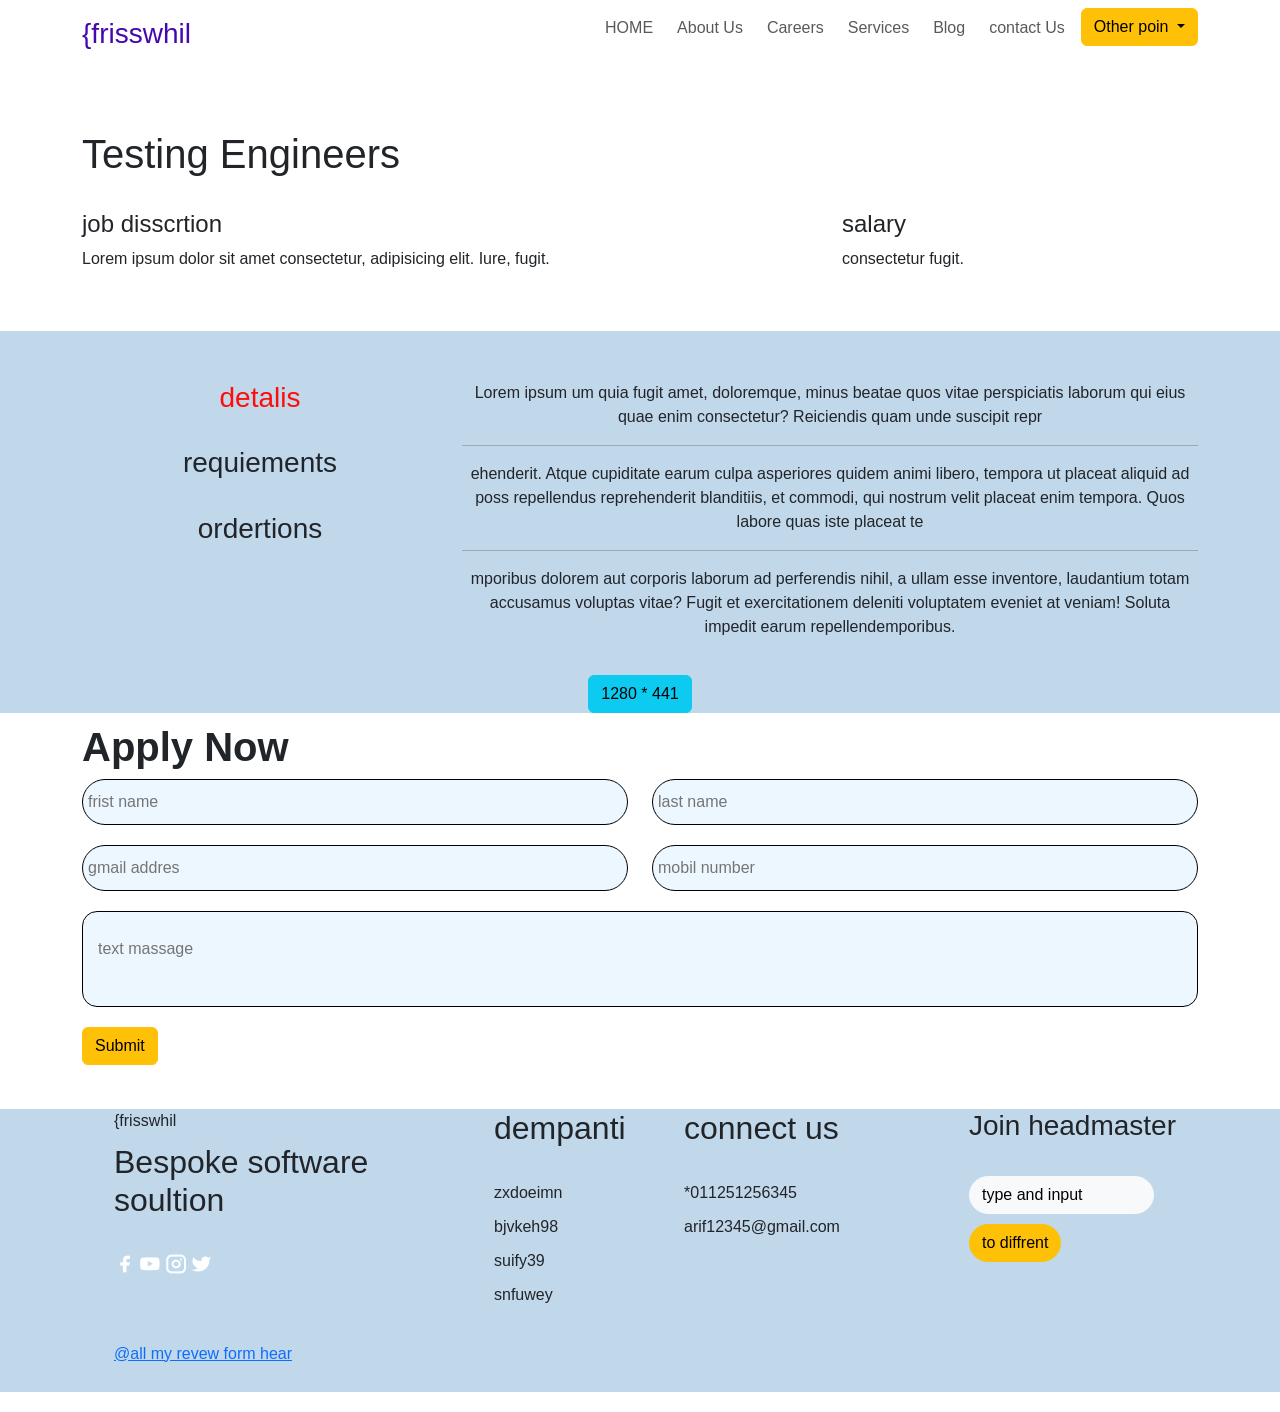
<file: career.html>
<!DOCTYPE html>
<html lang="en">

<head>
  <meta charset="UTF-8">
  <meta name="viewport" content="width=device-width, initial-scale=1.0">
  <title>I'M AX ARIF 001</title>

  <link rel="stylesheet" href="css/bootstrap.min.css">
  <script src="js/bootstrap.bundle.min.js"></script>
  <script src="js/bootstrap.min.js"></script>
  <link rel="stylesheet" href="style.css">
</head>

<body>
  <nav class="navbar navbar-expand-lg ghj">
    <div class="container">
      <a href="" class="navbar-brand">
        <!--<img src="img/logo 1.svg">-->
        <h3 class="f1">{frisswhil</h3>
      </a>


      <button class="navbar-toggler" data-bs-toggle="collapse" data-bs-target="#navbaricon">
        <img src="img/bar-chart-steps.svg">

      </button>

      <div class="collapse navbar-collapse gh" id="navbaricon">
        <ul class="navbar-nav gap-2 ms-auto">
          <li class="nav-item">
            <a href="index.html" class="nav-link">HOME</a>
          </li>
          <li class="nav-item">
            <a href="About Us.html" class="nav-link">About Us</a>
          </li>

          <li class="nav-item">
            <a href="careers.html" class="nav-link">Careers</a>
          </li>

          <li class="nav-item">
            <a href="services.html" class="nav-link">Services</a>
          </li>

          <li class="nav-item">
            <a href="blog.html" class="nav-link">Blog</a>
          </li>


          <li class="nav-item">
            <a href="contact us.html" class="nav-link">contact Us</a>
          </li>


          <div>
            <button class="btn btn-warning dropdown-toggle" data-bs-toggle="dropdown">
              Other poin
            </button>
            <ul class="dropdown-menu">
              <li>
                <a class="dropdown-item" href="blog inner.html">Blog inner </a>
              </li>

              <li>
                <a class="dropdown-item" href="career.html">Careers2 </a>
              </li>

              <li>
                <a class="dropdown-item" href="privacy policy.html">privacy </a>
              </li>

            </ul>

          </div>


        </ul>

      </div>
    </div>
    </div>
  </nav>

  <br>




  <section class="sectionx1">
    <div class="container">
      <h1>Testing Engineers</h1>
      <br>
      <div class="row">
        <div class="col-md-8">
          <h4>job disscrtion</h4>
          <p>Lorem ipsum dolor sit amet consectetur, adipisicing elit. Iure, fugit.</p>
        </div>

        <div class="col-md-4">
          <h4>salary</h4>
          <p> consectetur fugit.</p>
        </div>


      </div>

    </div>
  </section>
  <br>


  <section class="sectionax">
    <div class="container">
      <div class="row sectionaxx">
        <div class="col-md-4">
          <h3 class="xh">detalis</h3>
          <br>
          <h3>
            requiements
          </h3>
          <br>
          <h3>ordertions</h3>
        </div>





        <div class="col-md-8" JKI>



          <p>Lorem ipsum um quia fugit amet, doloremque, minus beatae quos vitae perspiciatis laborum qui eius
            quae enim consectetur? Reiciendis quam unde suscipit repr
            <hr>ehenderit. Atque cupiditate earum culpa asperiores quidem animi libero, tempora ut placeat aliquid ad
            poss repellendus reprehenderit blanditiis, et commodi, qui nostrum velit
            placeat enim tempora. Quos labore quas iste placeat te
            <hr>mporibus dolorem aut corporis laborum ad perferendis nihil, a ullam esse inventore, laudantium totam
            accusamus voluptas vitae? Fugit et exercitationem deleniti voluptatem eveniet at veniam! Soluta impedit
            earum repellendemporibus.
          </p>

        </div>

      </div>




    </div>
    <div class="xbut">
      <button class="btn btn-info">1280 * 441</button>
    </div>


    </div>
  </section>


  <section class="sectionx3">
    <div class="container">
      <h1 class="th">Apply Now</h1>

      <div class="row">
        <div class="col-md-6">
          <input class="onetab" type="text" placeholder="frist name">

        </div>
        <div class="col-md-6">
          <input class="onetab" type="text" placeholder="last name">

        </div>

      </div>

      <div class="row">
        <div class="col-md-6">
          <input class="onetab" type="text" placeholder="gmail addres">

        </div>
        <div class="col-md-6">
          <input class="onetab" type="text" placeholder="mobil number">

        </div>

      </div>

      <DIV class="row ">
        <DIV class="col-md-12">
          <input class="xonetap" type="text" placeholder="text massage">
        </DIV>
      </DIV>
      <button class="btn btn-warning">Submit</button>
    </div>
  </section>
  <br>
  <section class="section9">
    <div class="container">
      <div class="row">


        <div class="col-md-4">

          <ul class="s9ul">
            <li>{frisswhil</li>
            <li>
              <h2>Bespoke software soultion</h2>

            </li>
            <br>
            <li>
              <img src="img/facebook.png">
              <img src="img/icon of youtube.png">
              <img src="img/instagram.png">
              <img src="img/Vector.png">
            </li>


            <br>
            <br>
            <a href=""> @all my revew form hear</a>
          </ul>

        </div>




        <!--col 4 end-->





        <div class="col-md-2">
          <ul class="s9ul">
            <li>
              <h2>dempanti</h2>
            </li>
            <br>
            <li>
              zxdoeimn
            </li>
            <li>bjvkeh98</li>
            <li>suify39</li>
            <li>snfuwey</li>

          </ul>
        </div>


        <!---col-md-2 end-->

        <div class="col-md-3">


          <ul class="s9ul">
            <li>
              <h2>connect us</h2>
            </li>
            <br>
            <li>*011251256345</li>
            <li>arif12345@gmail.com</li>
          </ul>

        </div>


        <!--col-md-2-2 end-->


        <div class="col-md-3">
          <ul class="s9ul">
            <li>
              <h3>Join headmaster</h3>
            </li>
            <br>
            <li><button class="btn btn-light bttn">type and input </button></li>
            <li>

              <button class="btn btn-warning bttnn">to diffrent</button>

            </li>
          </ul>



        </div>




      </div>
    </div>
  </section>





  <script src="js/bootstrap.min.js"></script>
  <script src="js/bootstrap.bundle.min.js"></script>
</body>

</html>
</file>
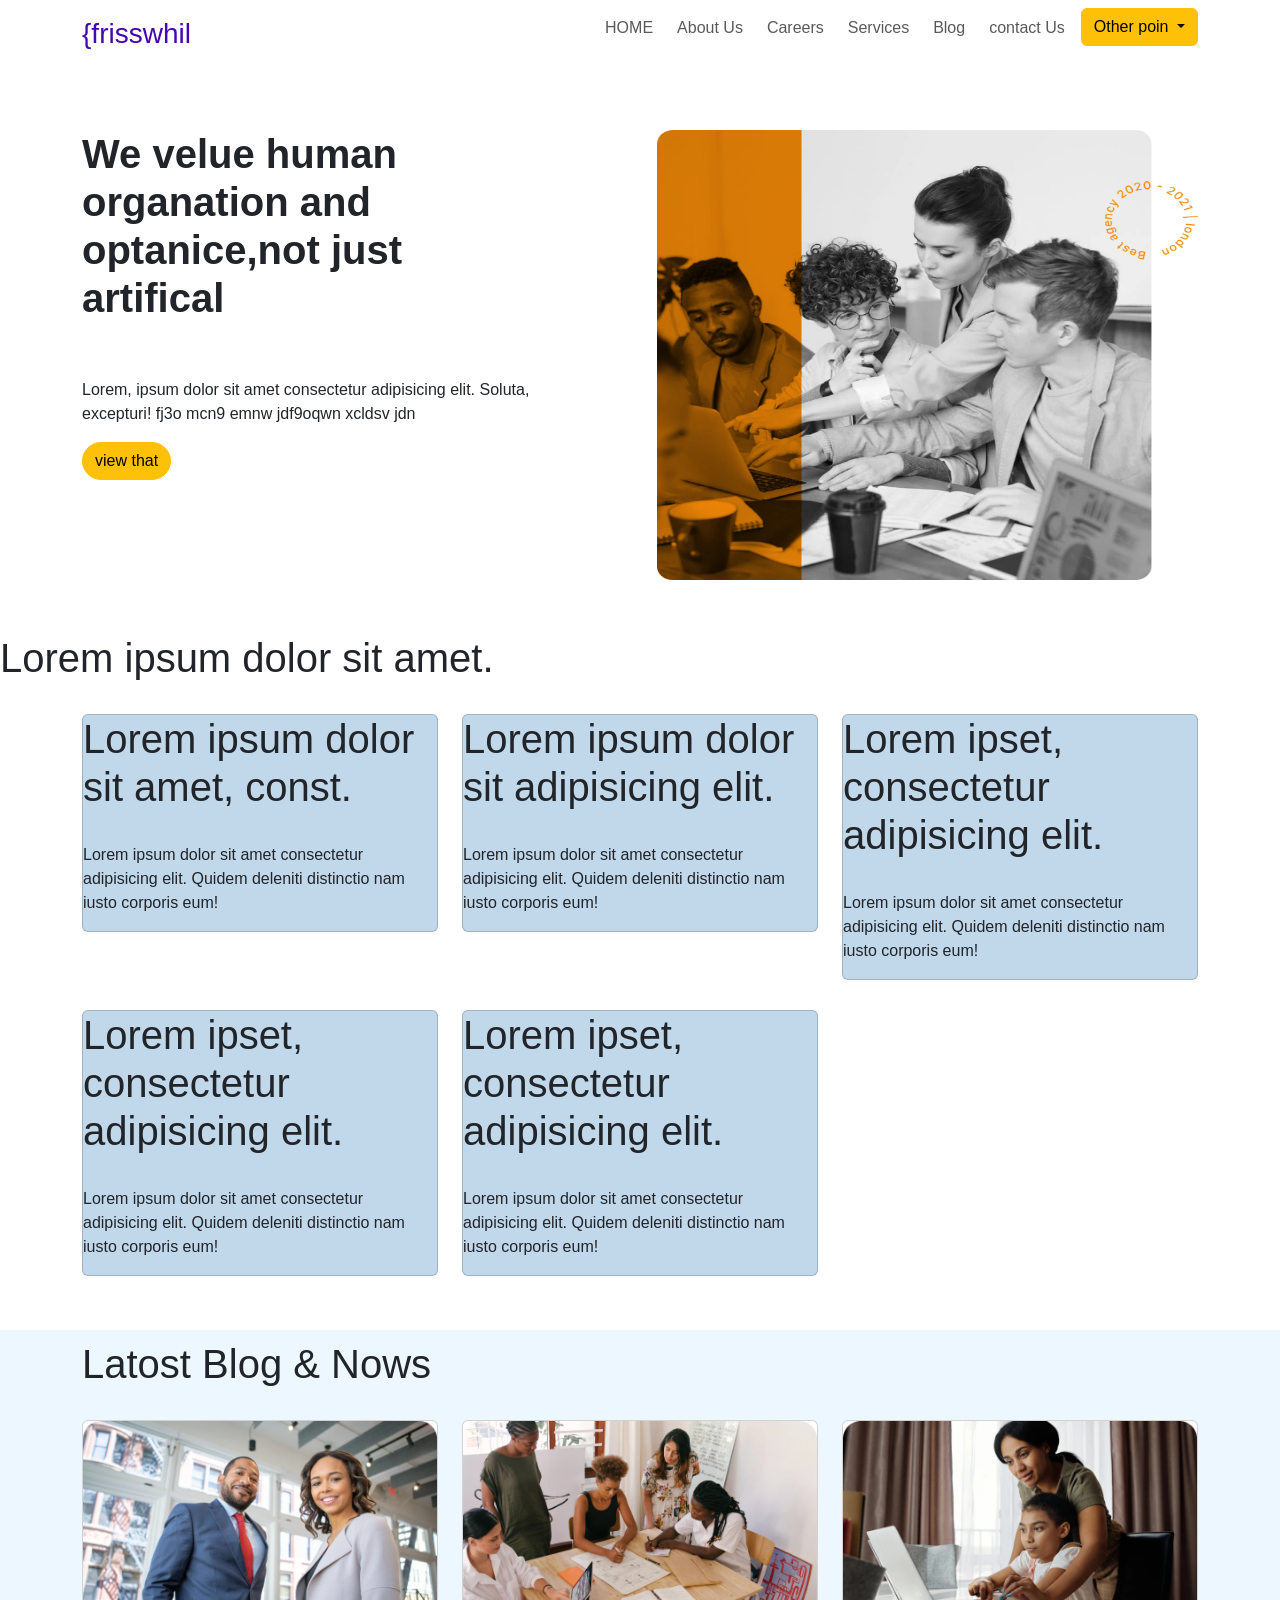
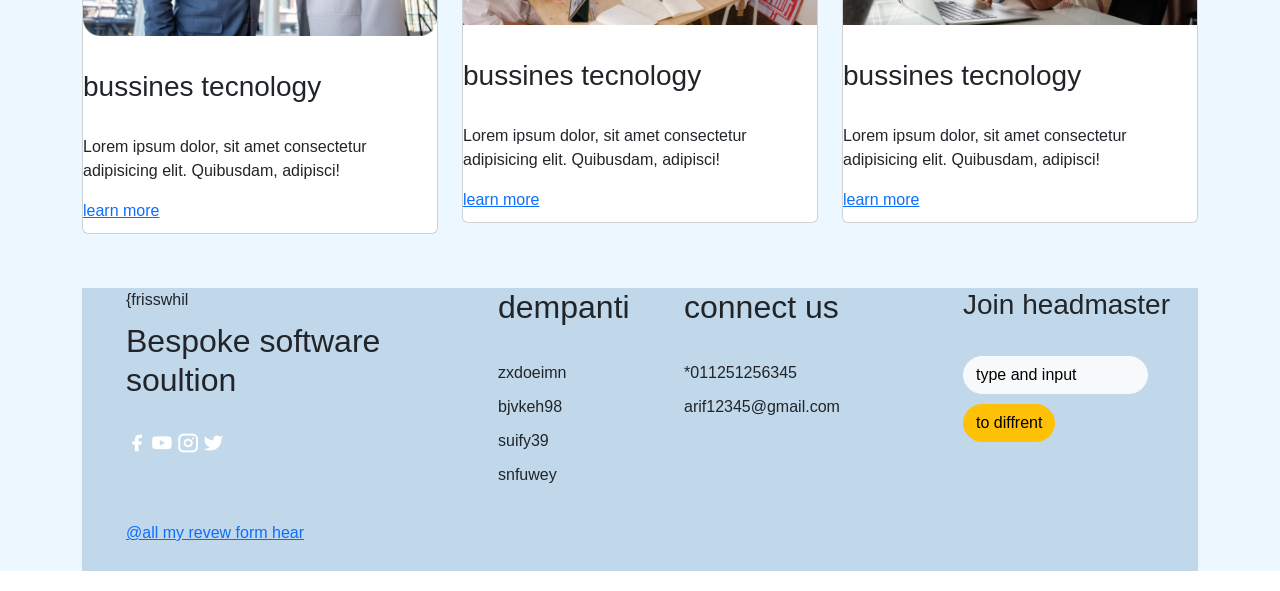
<file: careers.html>
<!DOCTYPE html>
<html lang="en">

<head>
  <meta charset="UTF-8">
  <meta name="viewport" content="width=device-width, initial-scale=1.0">
  <title>I'M AX ARIF 001</title>

  <link rel="stylesheet" href="css/bootstrap.min.css">
  <script src="js/bootstrap.bundle.min.js"></script>
  <script src="js/bootstrap.min.js"></script>
  <link rel="stylesheet" href="style.css">
</head>

<body>






  <nav class="navbar navbar-expand-lg ghj">
    <div class="container">
      <a href="" class="navbar-brand">
        <!--<img src="img/logo 1.svg">-->
        <h3 class="f1">{frisswhil</h3>
      </a>


      <button class="navbar-toggler" data-bs-toggle="collapse" data-bs-target="#navbaricon">
        <img src="img/bar-chart-steps.svg">

      </button>

      <div class="collapse navbar-collapse gh" id="navbaricon">
        <ul class="navbar-nav gap-2 ms-auto">
          <li class="nav-item">
            <a href="index.html" class="nav-link">HOME</a>
          </li>
          <li class="nav-item">
            <a href="About Us.html" class="nav-link">About Us</a>
          </li>

          <li class="nav-item">
            <a href="careers.html" class="nav-link">Careers</a>
          </li>

          <li class="nav-item">
            <a href="services.html" class="nav-link">Services</a>
          </li>

          <li class="nav-item">
            <a href="blog.html" class="nav-link">Blog</a>
          </li>


          <li class="nav-item">
            <a href="contact us.html" class="nav-link">contact Us</a>
          </li>


          <div>
            <button class="btn btn-warning dropdown-toggle" data-bs-toggle="dropdown">
              Other poin
            </button>
            <ul class="dropdown-menu">
              <li>
                <a class="dropdown-item" href="blog inner.html">Blog inner </a>
              </li>

              <li>
                <a class="dropdown-item" href="career.html">Careers2 </a>
              </li>

              <li>
                <a class="dropdown-item" href="privacy policy.html">privacy </a>
              </li>

            </ul>

          </div>









        </ul>

      </div>
    </div>
    </div>
  </nav>



  <br>

  <section class="sectiona1">
    <div class="container">
      <div class="row">
        <div class="col-md-5">
          <h1 class="sa1h">We velue human organation and optanice,not just artifical</h1>
          <br><br>
          <p>Lorem, ipsum dolor sit amet consectetur adipisicing elit. Soluta, excepturi! fj3o mcn9 emnw jdf9oqwn xcldsv
            jdn </p>
          <button class="btn btn-warning bttnn">view that</button>
        </div>

        <div class="col-md-7">
          <img class="a1s1pik" src="img/sc1pik.png">
        </div>


      </div>
    </div>


  </section>


  <br>



  <h1>Lorem ipsum dolor sit amet.</h1>


  <br>
  <section class="sectionc2">
    <div class="container">
      <div class="row">
        <div class="col-md-4">
          <div class="card carrd">
            <h1>Lorem ipsum dolor sit amet, const.
            </h1>
            <br>
            <p>Lorem ipsum dolor sit amet consectetur adipisicing elit. Quidem deleniti distinctio nam iusto corporis
              eum!</p>
          </div>
        </div>


        <div class="col-md-4">
          <div class="card carrd">
            <h1>Lorem ipsum dolor sit adipisicing elit.
            </h1>
            <br>
            <p>Lorem ipsum dolor sit amet consectetur adipisicing elit. Quidem deleniti distinctio nam iusto corporis
              eum!</p>


          </div>
        </div>




        <div class="col-md-4">
          <div class="card carrd">
            <h1>Lorem ipset, consectetur adipisicing elit.
            </h1>
            <br>
            <p>Lorem ipsum dolor sit amet consectetur adipisicing elit. Quidem deleniti distinctio nam iusto corporis
              eum!</p>


          </div>
        </div>


      </div>

      <div class="row">
        <div class="col-md-4">
          <div class="card carrd">
            <h1>Lorem ipset, consectetur adipisicing elit.
            </h1>
            <br>
            <p>Lorem ipsum dolor sit amet consectetur adipisicing elit. Quidem deleniti distinctio nam iusto corporis
              eum!</p>


          </div>
        </div>



        <div class="col-md-4">
          <div class="card carrd">
            <h1>Lorem ipset, consectetur adipisicing elit.
            </h1>
            <br>
            <p>Lorem ipsum dolor sit amet consectetur adipisicing elit. Quidem deleniti distinctio nam iusto corporis
              eum!</p>


          </div>
        </div>


      </div>


    </div>
  </section>



  <br>

  <section class="section8">
    <div class="container">






      <h1 class="s8h">Latost Blog & Nows</h1>
      <br>

      <div class="row">
        <div class="col-md-4">

          <div class="card">

            <img src="img/pik of home 1.png">
            <br>
            <h3>bussines tecnology</h3>
            <br>
            <p>
              Lorem ipsum dolor, sit amet consectetur adipisicing elit. Quibusdam, adipisci!
            </p>

            <a href="">learn more</a>

          </div>

        </div>


        <div class="col-md-4">

          <div class="card">

            <img src="img/pik of home 2.png">
            <br>
            <h3>bussines tecnology</h3>
            <br>
            <p>
              Lorem ipsum dolor, sit amet consectetur adipisicing elit. Quibusdam, adipisci!
            </p>
            <a href="">learn more</a>
          </div>

        </div>







        <div class="col-md-4">

          <div class="card">

            <img src="img/pik of  home 3.png">
            <br>
            <h3>bussines tecnology</h3>
            <br>
            <p>
              Lorem ipsum dolor, sit amet consectetur adipisicing elit. Quibusdam, adipisci!
            </p>
            <a href="">learn more</a>
          </div>

        </div>






      </div>


      <br>


      <!---start  footer   side-->



      <section class="section9">
        <div class="container">
          <div class="row">


            <div class="col-md-4">

              <ul class="s9ul">
                <li>{frisswhil</li>
                <li>
                  <h2>Bespoke software soultion</h2>

                </li>
                <br>
                <li>
                  <img src="img/facebook.png">
                  <img src="img/icon of youtube.png">
                  <img src="img/instagram.png">
                  <img src="img/Vector.png">
                </li>


                <br>
                <br>
                <a href=""> @all my revew form hear</a>
              </ul>

            </div>




            <!--col 4 end-->





            <div class="col-md-2">
              <ul class="s9ul">
                <li>
                  <h2>dempanti</h2>
                </li>
                <br>
                <li>
                  zxdoeimn
                </li>
                <li>bjvkeh98</li>
                <li>suify39</li>
                <li>snfuwey</li>

              </ul>
            </div>


            <!---col-md-2 end-->

            <div class="col-md-3">


              <ul class="s9ul">
                <li>
                  <h2>connect us</h2>
                </li>
                <br>
                <li>*011251256345</li>
                <li>arif12345@gmail.com</li>
              </ul>

            </div>


            <!--col-md-2-2 end-->


            <div class="col-md-3">
              <ul class="s9ul">
                <li>
                  <h3>Join headmaster</h3>
                </li>
                <br>
                <li><button class="btn btn-light bttn">type and input </button></li>
                <li>

                  <button class="btn btn-warning bttnn">to diffrent</button>

                </li>
              </ul>



            </div>




          </div>
        </div>
      </section>





      <se <script src="js/bootstrap.min.js">
        </script>
        <script src="js/bootstrap.bundle.min.js"></script>
</body>

</html>
</file>
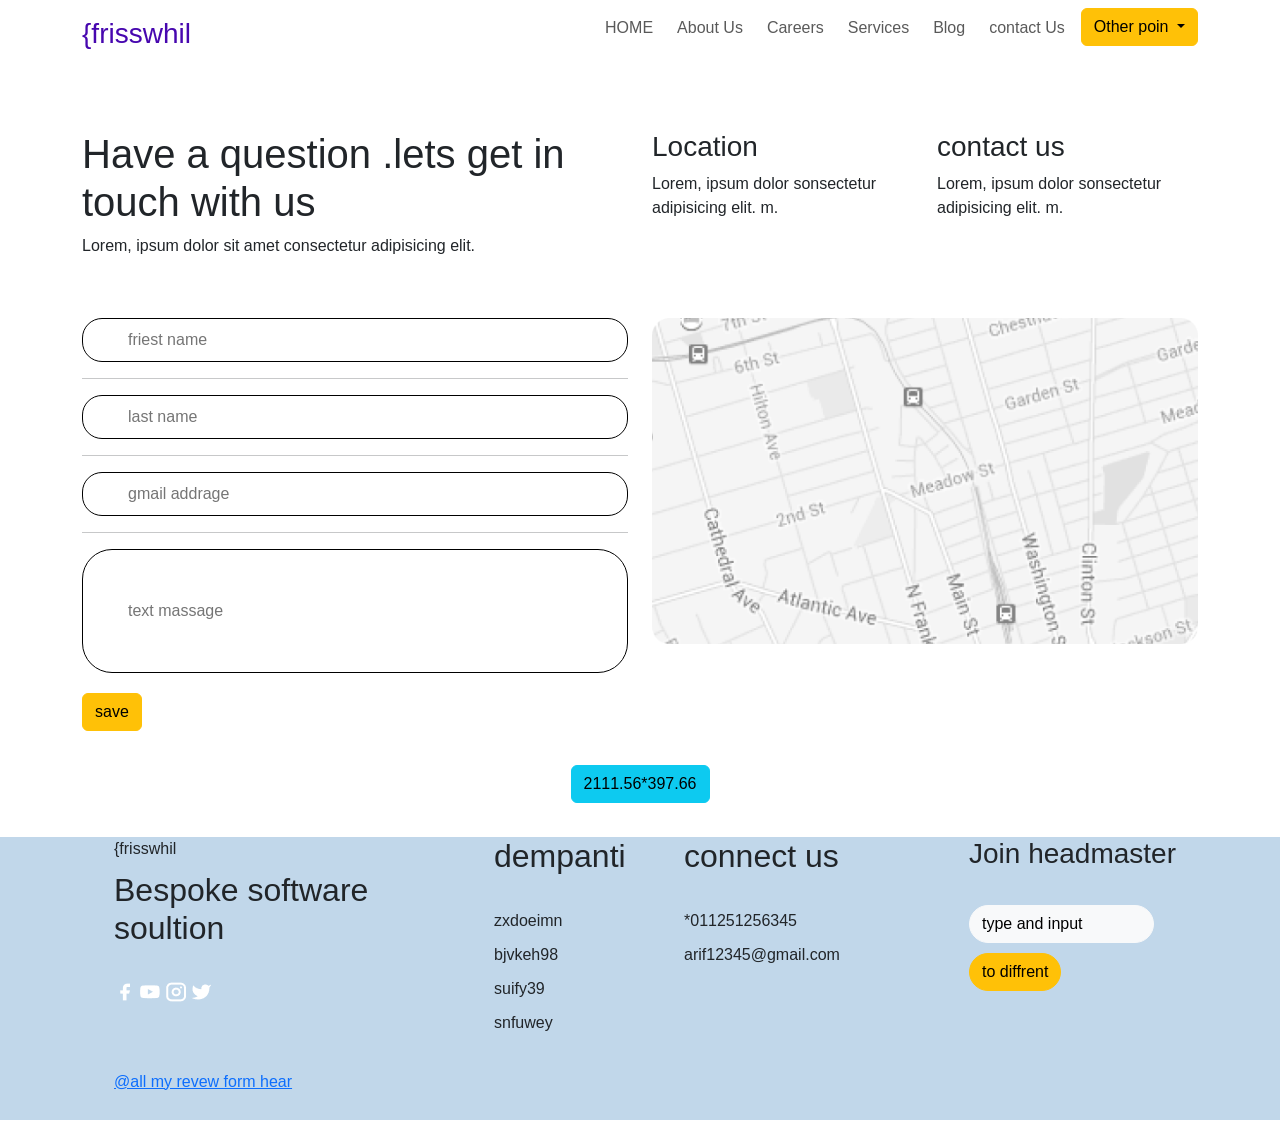
<file: contact us.html>
<!DOCTYPE html>
<html lang="en">

<head>
  <meta charset="UTF-8">
  <meta name="viewport" content="width=device-width, initial-scale=1.0">
  <title>I'M AX ARIF 001</title>

  <link rel="stylesheet" href="css/bootstrap.min.css">
  <script src="js/bootstrap.bundle.min.js"></script>
  <script src="js/bootstrap.min.js"></script>
  <link rel="stylesheet" href="style.css">
</head>

<body>


  <nav class="navbar navbar-expand-lg ghj">
    <div class="container">
      <a href="" class="navbar-brand">
        <!--<img src="img/logo 1.svg">-->
        <h3 class="f1">{frisswhil</h3>
      </a>


      <button class="navbar-toggler" data-bs-toggle="collapse" data-bs-target="#navbaricon">
        <img src="img/bar-chart-steps.svg">

      </button>

      <div class="collapse navbar-collapse gh" id="navbaricon">
        <ul class="navbar-nav gap-2 ms-auto">
          <li class="nav-item">
            <a href="index.html" class="nav-link">HOME</a>
          </li>
          <li class="nav-item">
            <a href="About Us.html" class="nav-link">About Us</a>
          </li>

          <li class="nav-item">
            <a href="careers.html" class="nav-link">Careers</a>
          </li>

          <li class="nav-item">
            <a href="services.html" class="nav-link">Services</a>
          </li>

          <li class="nav-item">
            <a href="blog.html" class="nav-link">Blog</a>
          </li>


          <li class="nav-item">
            <a href="contact us.html" class="nav-link">contact Us</a>
          </li>


          <div>
            <button class="btn btn-warning dropdown-toggle" data-bs-toggle="dropdown">
              Other poin
            </button>
            <ul class="dropdown-menu">
              <li>
                <a class="dropdown-item" href="blog inner.html">Blog inner </a>
              </li>

              <li>
                <a class="dropdown-item" href="career.html">Careers2 </a>
              </li>

              <li>
                <a class="dropdown-item" href="privacy policy.html">privacy </a>
              </li>

            </ul>

          </div>









        </ul>

      </div>
    </div>
    </div>
  </nav>


  <br>




  <section class="sectioncu1">
    <div class="container">
      <div class="row">
        <div class="col-md-6">
          <h1>Have a question .lets get in touch with us</h1>
          <p>Lorem, ipsum dolor sit amet consectetur adipisicing elit.</p>
        </div>

        <div class="col-md-3">
          <h3>Location</h3>
          <p>Lorem, ipsum dolor sonsectetur adipisicing elit. m.</p>
        </div>



        <div class="col-md-3">
          <h3>contact us</h3>
          <p>Lorem, ipsum dolor sonsectetur adipisicing elit. m.</p>
        </div>


      </div>
    </div>
  </section>

  <br>


  <section class="sectionacu2">
    <div class="container">
      <div class="row">
        <div class="col-md-6">
          <input class="txcu" type="text" placeholder="friest name">
          <hr>
          <input class="txcu" type="text" placeholder="last name">
          <hr>
          <input class="txcu" type="text" placeholder="gmail addrage">
          <hr>
          <input class="txcuu" type="text" placeholder="text massage">
        </div>

        <div class="col-md-6">
          <img class="controler" src="img/Map.png">
        </div>


      </div>
      <button class="btn btn-warning">save</button>
    </div>

  </section>

  <br>
  <div class="bnu"> <button class="btn btn-info bnu">2111.56*397.66</button></div>
  <br>

  <section class="section9">
    <div class="container">
      <div class="row">


        <div class="col-md-4">

          <ul class="s9ul">
            <li>{frisswhil</li>
            <li>
              <h2>Bespoke software soultion</h2>

            </li>
            <br>
            <li>
              <img src="img/facebook.png">
              <img src="img/icon of youtube.png">
              <img src="img/instagram.png">
              <img src="img/Vector.png">
            </li>


            <br>
            <br>
            <a href=""> @all my revew form hear</a>
          </ul>

        </div>




        <!--col 4 end-->





        <div class="col-md-2">
          <ul class="s9ul">
            <li>
              <h2>dempanti</h2>
            </li>
            <br>
            <li>
              zxdoeimn
            </li>
            <li>bjvkeh98</li>
            <li>suify39</li>
            <li>snfuwey</li>

          </ul>
        </div>


        <!---col-md-2 end-->

        <div class="col-md-3">


          <ul class="s9ul">
            <li>
              <h2>connect us</h2>
            </li>
            <br>
            <li>*011251256345</li>
            <li>arif12345@gmail.com</li>
          </ul>

        </div>


        <!--col-md-2-2 end-->


        <div class="col-md-3">
          <ul class="s9ul">
            <li>
              <h3>Join headmaster</h3>
            </li>
            <br>
            <li><button class="btn btn-light bttn">type and input </button></li>
            <li>

              <button class="btn btn-warning bttnn">to diffrent</button>

            </li>
          </ul>



        </div>




      </div>
    </div>
  </section>



  <script src="js/bootstrap.min.js"></script>
  <script src="js/bootstrap.bundle.min.js"></script>
</body>

</html>
</file>
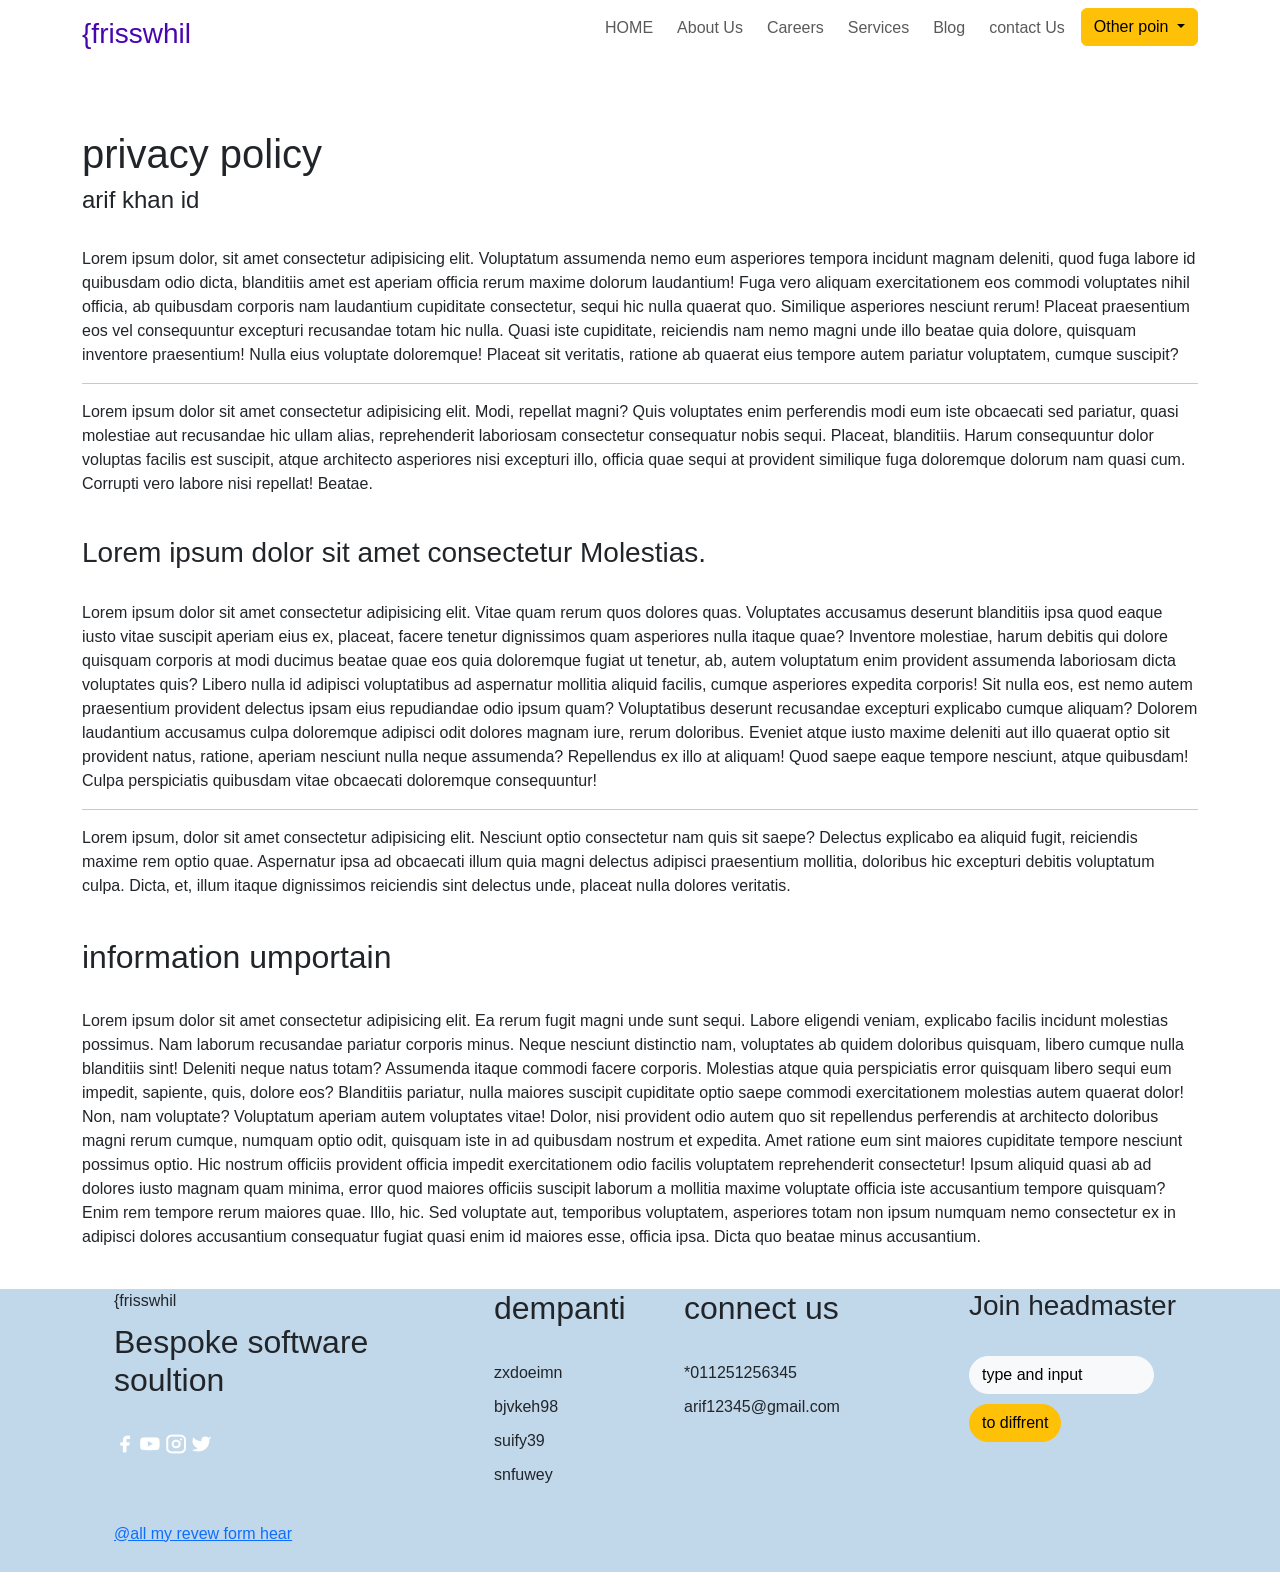
<file: privacy policy.html>
<!DOCTYPE html>
<html lang="en">

<head>
  <meta charset="UTF-8">
  <meta name="viewport" content="width=device-width, initial-scale=1.0">
  <title>I'M AX ARIF 001</title>

  <link rel="stylesheet" href="css/bootstrap.min.css">
  <script src="js/bootstrap.bundle.min.js"></script>
  <script src="js/bootstrap.min.js"></script>
  <link rel="stylesheet" href="style.css">
</head>

<body>
  <nav class="navbar navbar-expand-lg ghj">
    <div class="container">
      <a href="" class="navbar-brand">
        <!--<img src="img/logo 1.svg">-->
        <h3 class="f1">{frisswhil</h3>
      </a>


      <button class="navbar-toggler" data-bs-toggle="collapse" data-bs-target="#navbaricon">
        <img src="img/bar-chart-steps.svg">

      </button>

      <div class="collapse navbar-collapse gh" id="navbaricon">
        <ul class="navbar-nav gap-2 ms-auto">
          <li class="nav-item">
            <a href="index.html" class="nav-link">HOME</a>
          </li>
          <li class="nav-item">
            <a href="About Us.html" class="nav-link">About Us</a>
          </li>

          <li class="nav-item">
            <a href="careers.html" class="nav-link">Careers</a>
          </li>

          <li class="nav-item">
            <a href="services.html" class="nav-link">Services</a>
          </li>

          <li class="nav-item">
            <a href="blog.html" class="nav-link">Blog</a>
          </li>


          <li class="nav-item">
            <a href="contact us.html" class="nav-link">contact Us</a>
          </li>


          <div>
            <button class="btn btn-warning dropdown-toggle" data-bs-toggle="dropdown">
              Other poin
            </button>
            <ul class="dropdown-menu">
              <li>
                <a class="dropdown-item" href="blog inner.html">Blog inner </a>
              </li>

              <li>
                <a class="dropdown-item" href="career.html">Careers2 </a>
              </li>

              <li>
                <a class="dropdown-item" href="privacy policy.html">privacy </a>
              </li>

            </ul>

          </div>









        </ul>

      </div>
    </div>
    </div>
  </nav>

  <br>


  <section>
    <div class="container">
      <h1>privacy policy</h1>
      <h4>arif khan id</h4>
      <br>
      <p>Lorem ipsum dolor, sit amet consectetur adipisicing elit. Voluptatum assumenda nemo eum asperiores tempora
        incidunt magnam deleniti, quod fuga labore id quibusdam odio dicta, blanditiis amet est aperiam officia rerum
        maxime dolorum laudantium! Fuga vero aliquam exercitationem eos commodi voluptates nihil officia, ab quibusdam
        corporis nam laudantium cupiditate consectetur, sequi hic nulla quaerat quo. Similique asperiores nesciunt
        rerum! Placeat praesentium eos vel consequuntur excepturi recusandae totam hic nulla. Quasi iste cupiditate,
        reiciendis nam nemo magni unde illo beatae quia dolore, quisquam inventore praesentium! Nulla eius voluptate
        doloremque! Placeat sit veritatis, ratione ab quaerat eius tempore autem pariatur voluptatem, cumque suscipit?
      </p>
      <hr>
      <p>Lorem ipsum dolor sit amet consectetur adipisicing elit. Modi, repellat magni? Quis voluptates enim perferendis
        modi eum iste obcaecati sed pariatur, quasi molestiae aut recusandae hic ullam alias, reprehenderit laboriosam
        consectetur consequatur nobis sequi. Placeat, blanditiis. Harum consequuntur dolor voluptas facilis est
        suscipit, atque architecto asperiores nisi excepturi illo, officia quae sequi at provident similique fuga
        doloremque dolorum nam quasi cum. Corrupti vero labore nisi repellat! Beatae.</p>
      <br>
      <h3>Lorem ipsum dolor sit amet consectetur Molestias.</h3>
      <br>
      <p>Lorem ipsum dolor sit amet consectetur adipisicing elit. Vitae quam rerum quos dolores quas. Voluptates
        accusamus deserunt blanditiis ipsa quod eaque iusto vitae suscipit aperiam eius ex, placeat, facere tenetur
        dignissimos quam asperiores nulla itaque quae? Inventore molestiae, harum debitis qui dolore quisquam corporis
        at modi ducimus beatae quae eos quia doloremque fugiat ut tenetur, ab, autem voluptatum enim provident assumenda
        laboriosam dicta voluptates quis? Libero nulla id adipisci voluptatibus ad aspernatur mollitia aliquid facilis,
        cumque asperiores expedita corporis! Sit nulla eos, est nemo autem praesentium provident delectus ipsam eius
        repudiandae odio ipsum quam? Voluptatibus deserunt recusandae excepturi explicabo cumque aliquam? Dolorem
        laudantium accusamus culpa doloremque adipisci odit dolores magnam iure, rerum doloribus. Eveniet atque iusto
        maxime deleniti aut illo quaerat optio sit provident natus, ratione, aperiam nesciunt nulla neque assumenda?
        Repellendus ex illo at aliquam! Quod saepe eaque tempore nesciunt, atque quibusdam! Culpa perspiciatis quibusdam
        vitae obcaecati doloremque consequuntur!</p>
      <hr>
      <p>Lorem ipsum, dolor sit amet consectetur adipisicing elit. Nesciunt optio consectetur nam quis sit saepe?
        Delectus explicabo ea aliquid fugit, reiciendis maxime rem optio quae. Aspernatur ipsa ad obcaecati illum quia
        magni delectus adipisci praesentium mollitia, doloribus hic excepturi debitis voluptatum culpa. Dicta, et, illum
        itaque dignissimos reiciendis sint delectus unde, placeat nulla dolores veritatis.</p>
      <br>
      <h2>information umportain</h2>
      <br>
      <p>Lorem ipsum dolor sit amet consectetur adipisicing elit. Ea rerum fugit magni unde sunt sequi. Labore eligendi
        veniam, explicabo facilis incidunt molestias possimus. Nam laborum recusandae pariatur corporis minus. Neque
        nesciunt distinctio nam, voluptates ab quidem doloribus quisquam, libero cumque nulla blanditiis sint! Deleniti
        neque natus totam? Assumenda itaque commodi facere corporis. Molestias atque quia perspiciatis error quisquam
        libero sequi eum impedit, sapiente, quis, dolore eos? Blanditiis pariatur, nulla maiores suscipit cupiditate
        optio saepe commodi exercitationem molestias autem quaerat dolor! Non, nam voluptate? Voluptatum aperiam autem
        voluptates vitae! Dolor, nisi provident odio autem quo sit repellendus perferendis at architecto doloribus magni
        rerum cumque, numquam optio odit, quisquam iste in ad quibusdam nostrum et expedita. Amet ratione eum sint
        maiores cupiditate tempore nesciunt possimus optio. Hic nostrum officiis provident officia impedit
        exercitationem odio facilis voluptatem reprehenderit consectetur! Ipsum aliquid quasi ab ad dolores iusto magnam
        quam minima, error quod maiores officiis suscipit laborum a mollitia maxime voluptate officia iste accusantium
        tempore quisquam? Enim rem tempore rerum maiores quae. Illo, hic. Sed voluptate aut, temporibus voluptatem,
        asperiores totam non ipsum numquam nemo consectetur ex in adipisci dolores accusantium consequatur fugiat quasi
        enim id maiores esse, officia ipsa. Dicta quo beatae minus accusantium.</p>
    </div>
  </section>

  <br>

  <section class="section9">
    <div class="container">
      <div class="row">


        <div class="col-md-4">

          <ul class="s9ul">
            <li>{frisswhil</li>
            <li>
              <h2>Bespoke software soultion</h2>

            </li>
            <br>
            <li>
              <img src="img/facebook.png">
              <img src="img/icon of youtube.png">
              <img src="img/instagram.png">
              <img src="img/Vector.png">
            </li>


            <br>
            <br>
            <a href=""> @all my revew form hear</a>
          </ul>

        </div>




        <!--col 4 end-->





        <div class="col-md-2">
          <ul class="s9ul">
            <li>
              <h2>dempanti</h2>
            </li>
            <br>
            <li>
              zxdoeimn
            </li>
            <li>bjvkeh98</li>
            <li>suify39</li>
            <li>snfuwey</li>

          </ul>
        </div>


        <!---col-md-2 end-->

        <div class="col-md-3">


          <ul class="s9ul">
            <li>
              <h2>connect us</h2>
            </li>
            <br>
            <li>*011251256345</li>
            <li>arif12345@gmail.com</li>
          </ul>

        </div>


        <!--col-md-2-2 end-->


        <div class="col-md-3">
          <ul class="s9ul">
            <li>
              <h3>Join headmaster</h3>
            </li>
            <br>
            <li><button class="btn btn-light bttn">type and input </button></li>
            <li>

              <button class="btn btn-warning bttnn">to diffrent</button>

            </li>
          </ul>



        </div>




      </div>
    </div>
  </section>




  <script src="js/bootstrap.min.js"></script>
  <script src="js/bootstrap.bundle.min.js"></script>
</body>

</html>
</file>
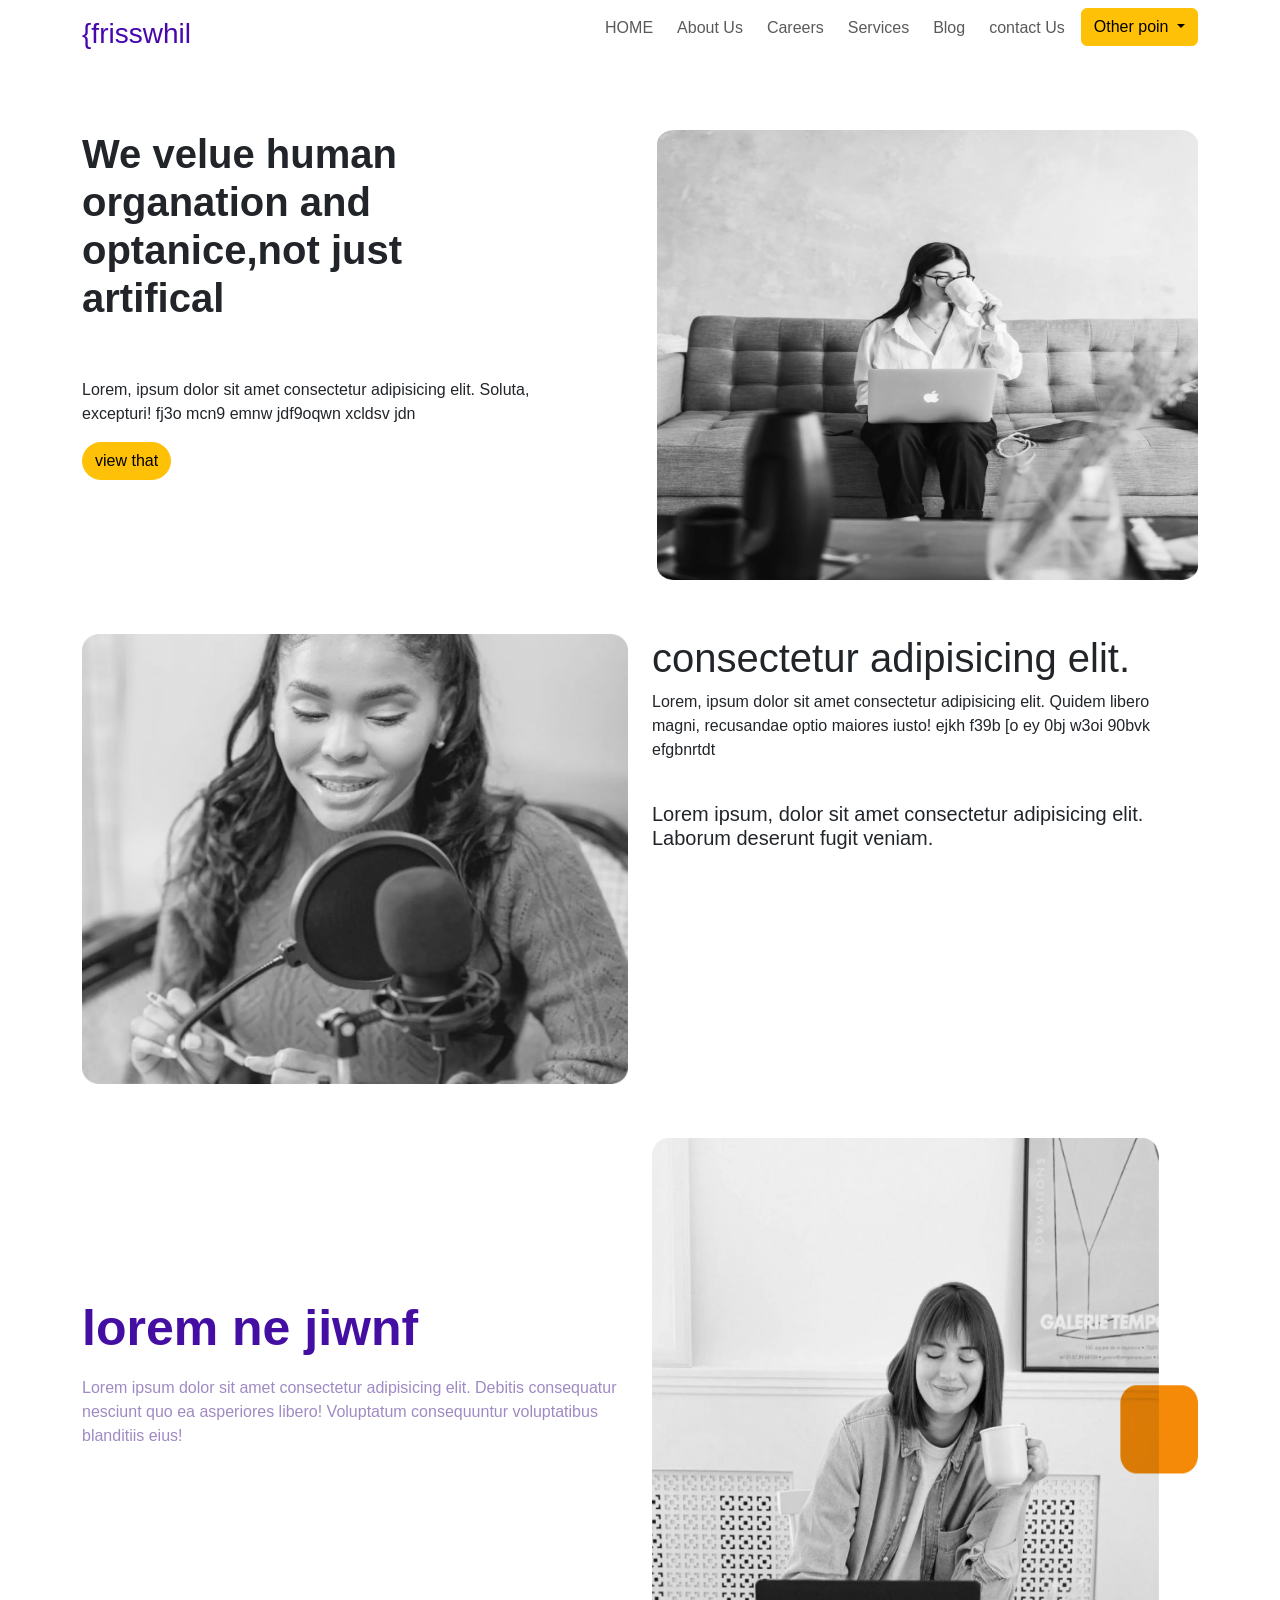
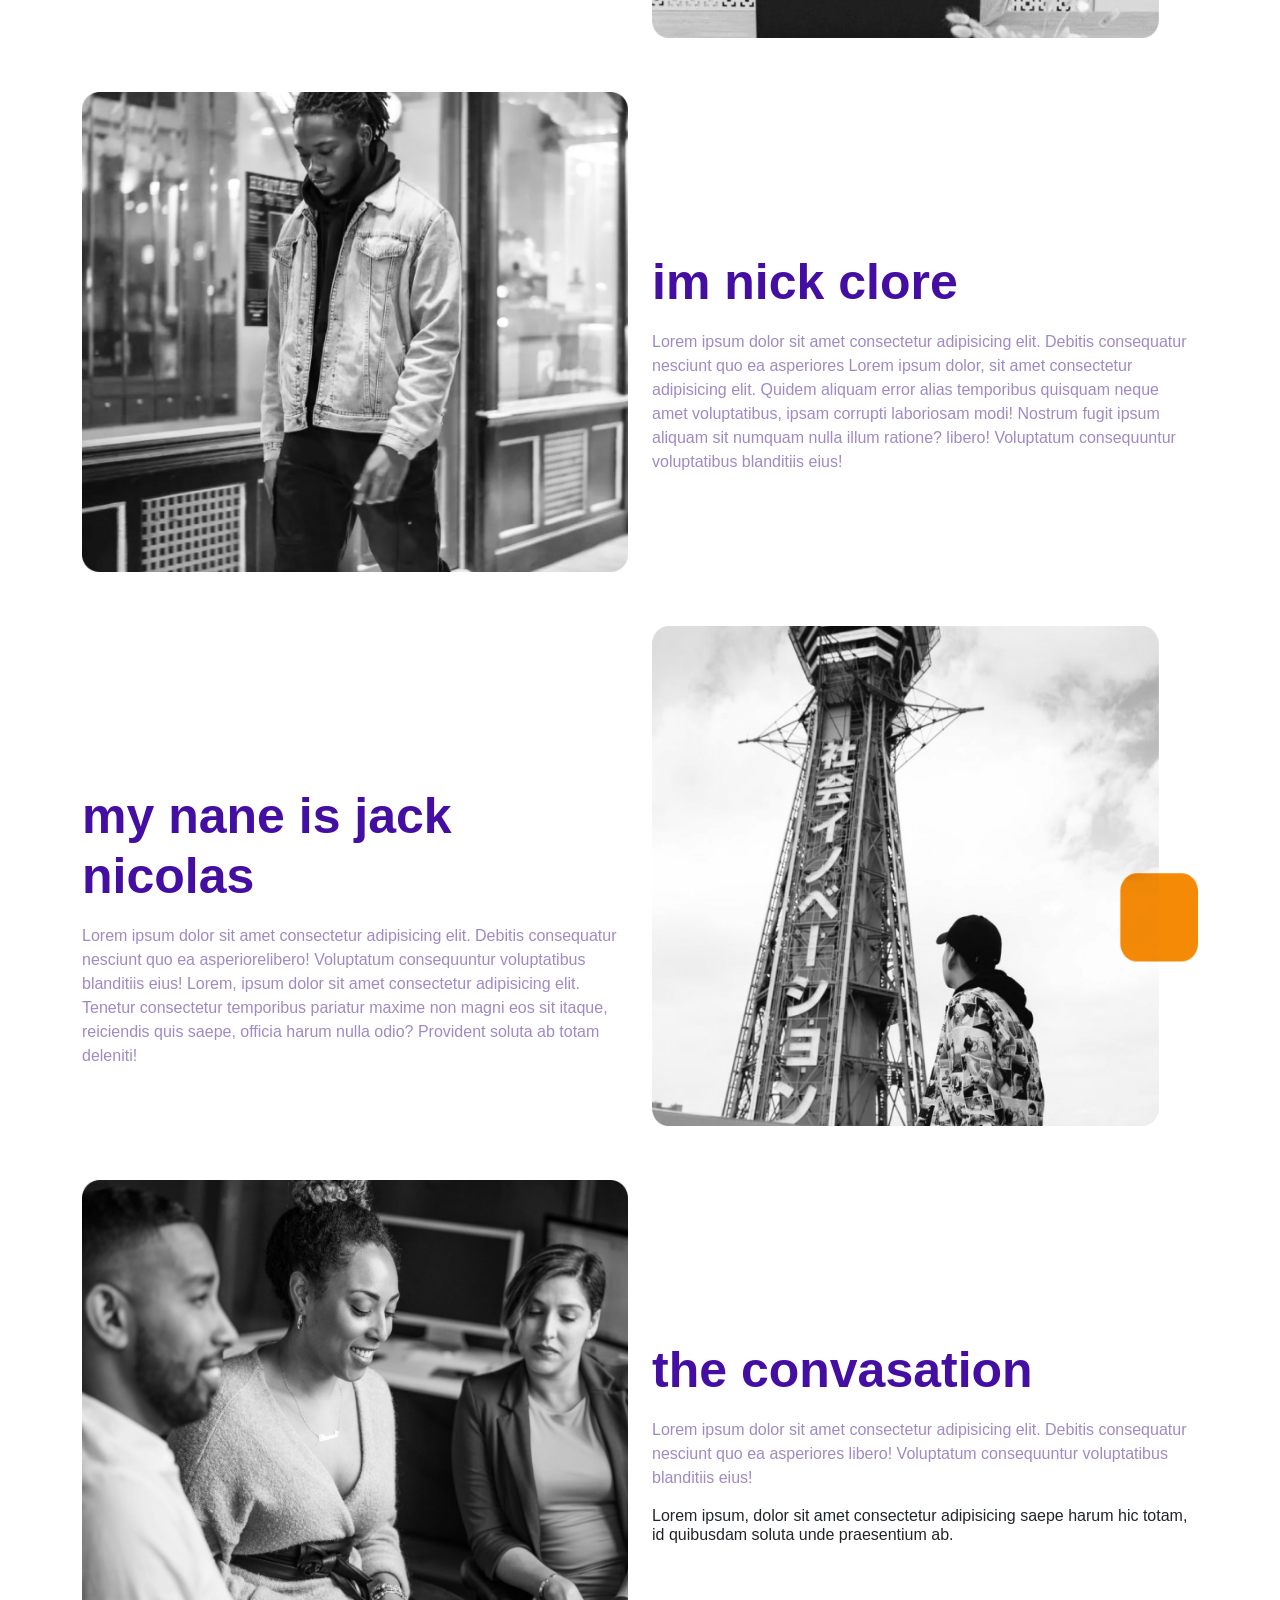
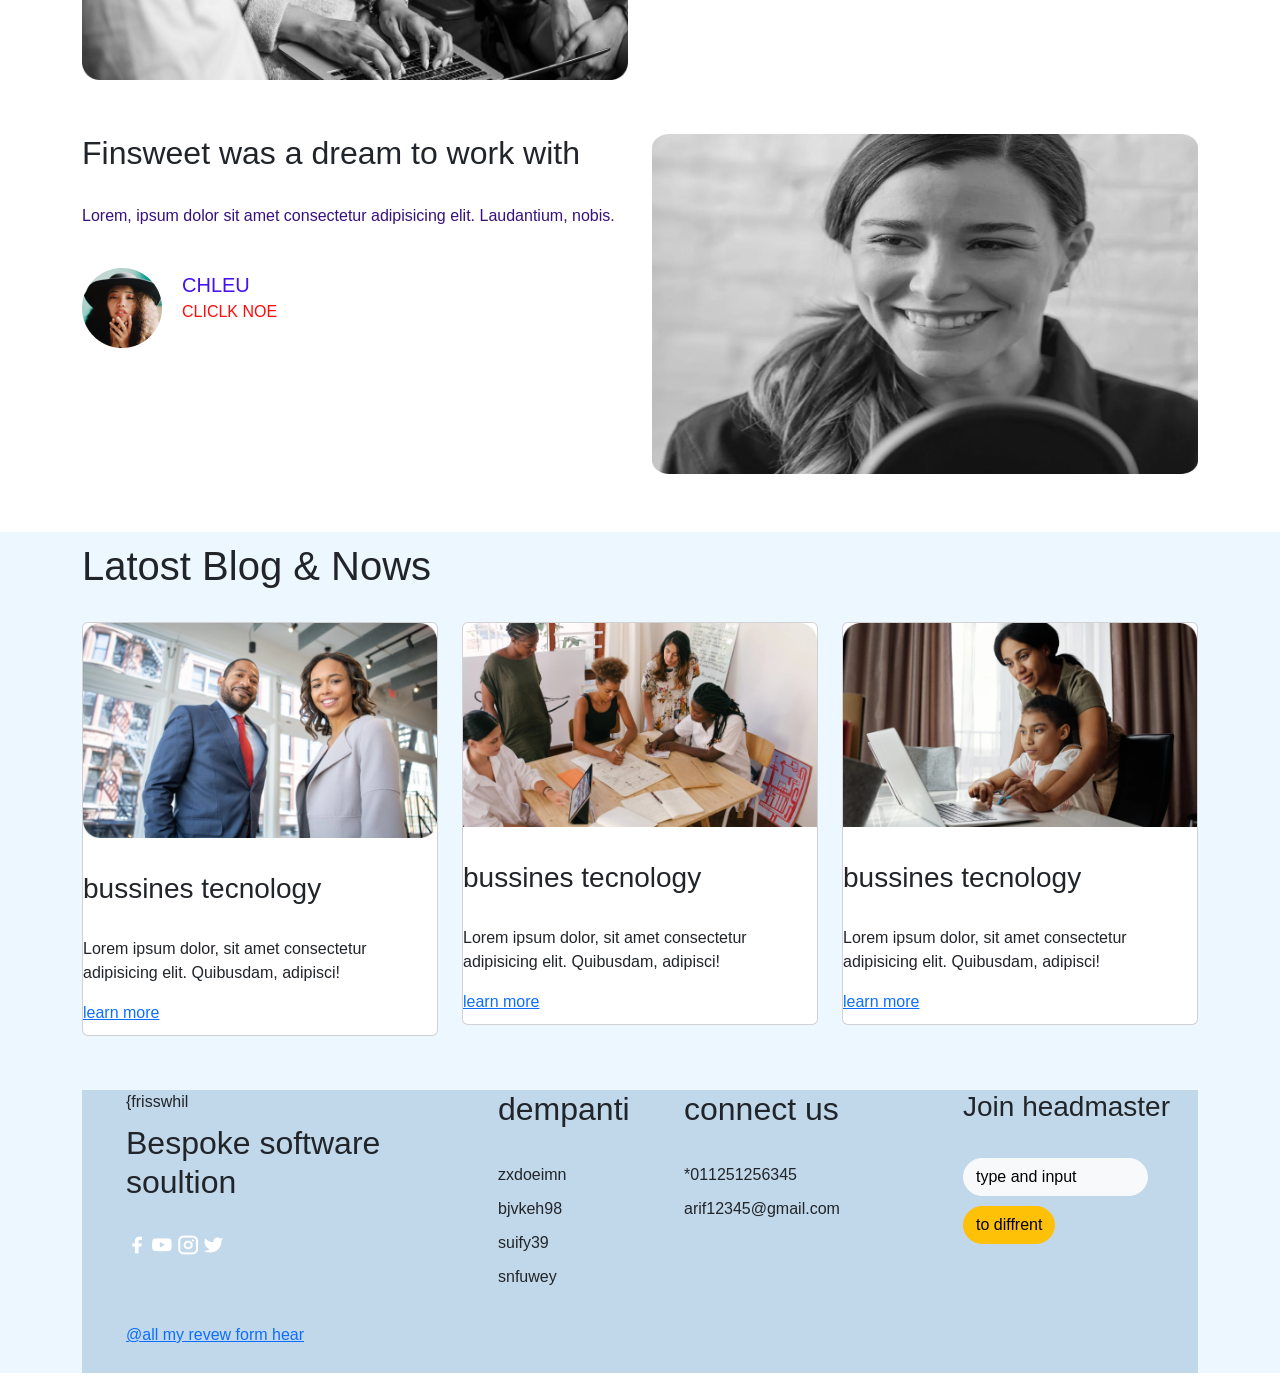
<file: services.html>
<!DOCTYPE html>
<html lang="en">

<head>
  <meta charset="UTF-8">
  <meta name="viewport" content="width=device-width, initial-scale=1.0">
  <title>I'M AX ARIF 001</title>

  <link rel="stylesheet" href="css/bootstrap.min.css">
  <script src="js/bootstrap.bundle.min.js"></script>
  <script src="js/bootstrap.min.js"></script>
  <link rel="stylesheet" href="style.css">
</head>

<body>




  <nav class="navbar navbar-expand-lg ghj">
    <div class="container">
      <a href="" class="navbar-brand">
        <!--<img src="img/logo 1.svg">-->
        <h3 class="f1">{frisswhil</h3>
      </a>


      <button class="navbar-toggler" data-bs-toggle="collapse" data-bs-target="#navbaricon">
        <img src="img/bar-chart-steps.svg">

      </button>

      <div class="collapse navbar-collapse gh" id="navbaricon">
        <ul class="navbar-nav gap-2 ms-auto">
          <li class="nav-item">
            <a href="index.html" class="nav-link">HOME</a>
          </li>
          <li class="nav-item">
            <a href="About Us.html" class="nav-link">About Us</a>
          </li>

          <li class="nav-item">
            <a href="careers.html" class="nav-link">Careers</a>
          </li>

          <li class="nav-item">
            <a href="services.html" class="nav-link">Services</a>
          </li>

          <li class="nav-item">
            <a href="blog.html" class="nav-link">Blog</a>
          </li>


          <li class="nav-item">
            <a href="contact us.html" class="nav-link">contact Us</a>
          </li>


          <div>
            <button class="btn btn-warning dropdown-toggle" data-bs-toggle="dropdown">
              Other poin
            </button>
            <ul class="dropdown-menu">
              <li>
                <a class="dropdown-item" href="blog inner.html">Blog inner </a>
              </li>

              <li>
                <a class="dropdown-item" href="career.html">Careers2 </a>
              </li>

              <li>
                <a class="dropdown-item" href="privacy policy.html">privacy </a>
              </li>

            </ul>

          </div>

        </ul>

      </div>
    </div>
    </div>
  </nav>







  <br>







  <section class="sectionas1">
    <div class="container">
      <div class="row">
        <div class="col-md-5">
          <h1 class="sa1h">We velue human organation and optanice,not just artifical</h1>
          <br><br>
          <p>Lorem, ipsum dolor sit amet consectetur adipisicing elit. Soluta, excepturi! fj3o mcn9 emnw jdf9oqwn xcldsv
            jdn </p>
          <button class="btn btn-warning bttnn">view that</button>
        </div>

        <div class="col-md-7">
          <img class="a1s1pik" src="img/s1pik.png">
        </div>


      </div>
    </div>


  </section>



  <br>





  <section class="sectionas2">
    <div class="container">
      <div class="row">
        <div class="col-md-6">
          <img class="s2pik" src="img/s2pik.jpg">
        </div>


        <div class="col-md-6">
          <h1>
            consectetur adipisicing elit.
          </h1>
          <p>Lorem, ipsum dolor sit amet consectetur adipisicing elit. Quidem libero magni, recusandae optio maiores
            iusto! ejkh f39b [o ey 0bj w3oi 90bvk efgbnrtdt </p>
          <br>
          <h5>Lorem ipsum, dolor sit amet consectetur adipisicing elit. Laborum deserunt fugit veniam.</h5>
        </div>


      </div>
    </div>
  </section>


  <br>


  <section class="sections3">
    <div class="container">
      <div class="row">



        <div class="col-md-6">
          <h1 class="fuck">lorem ne jiwnf</h1>
          <p class="fuckk">Lorem ipsum dolor sit amet consectetur adipisicing elit. Debitis consequatur nesciunt quo ea
            asperiores
            libero! Voluptatum consequuntur voluptatibus blanditiis eius!</p>
        </div>



        <div class="col-md-6">
          <img class="s3pik" src="img/s3pik.jpg">
        </div>



      </div>
    </div>
  </section>


  <br>




  <section class="sections3">
    <div class="container">
      <div class="row">




        <div class="col-md-6">
          <img class="se4pik" src="img/sarvis 4pik.png">
        </div>


        <div class="col-md-6" comand1>
          <h1 class="fuck">im nick clore</h1>
          <p class="fuckk">Lorem ipsum dolor sit amet consectetur adipisicing elit. Debitis consequatur nesciunt quo ea
            asperiores Lorem ipsum dolor, sit amet consectetur adipisicing elit. Quidem aliquam error alias temporibus
            quisquam neque amet voluptatibus, ipsam corrupti laboriosam modi! Nostrum fugit ipsum aliquam sit numquam
            nulla illum ratione?
            libero! Voluptatum consequuntur voluptatibus blanditiis eius!</p>
        </div>





      </div>
    </div>
  </section>







  <br>


  <section class="sections">
    <div class="container">
      <div class="row">



        <div class="col-md-6">
          <h1 class="fuck">my nane is jack nicolas</h1>
          <p class="fuckk">Lorem ipsum dolor sit amet consectetur adipisicing elit. Debitis consequatur nesciunt quo ea
            asperiorelibero! Voluptatum consequuntur voluptatibus blanditiis eius!
            Lorem, ipsum dolor sit amet consectetur adipisicing elit. Tenetur consectetur temporibus pariatur maxime non
            magni eos sit itaque, reiciendis quis saepe, officia harum nulla odio? Provident soluta ab totam deleniti!
          </p>
        </div>



        <div class="col-md-6">
          <img class="s3pik" src="img/Featue 4 Image.png">
        </div>



      </div>
    </div>
  </section>







  <br>


  <section class="sections5">
    <div class="container">
      <div class="row">




        <div class="col-md-6">
          <img class="s3pik" src="img/sec5pik.png">
        </div>




        <div class="col-md-6">
          <h1 class="fuck">the convasation </h1>
          <p class="fuckk">Lorem ipsum dolor sit amet consectetur adipisicing elit. Debitis consequatur nesciunt quo ea
            asperiores
            libero! Voluptatum consequuntur voluptatibus blanditiis eius!</p>
          <h6>Lorem ipsum, dolor sit amet consectetur adipisicing saepe harum hic totam, id quibusdam soluta unde
            praesentium ab.</h6>
        </div>




      </div>
    </div>
  </section>






  <br>





  <section class="section7">

    <div class="container">

      <div class="row">
        <div class="col-md-6">
          <h2>Finsweet was a dream to work with</h2>
          <br>
          <p class="mj">Lorem, ipsum dolor sit amet consectetur adipisicing elit. Laudantium, nobis.</p>
          <br>
          <img src="img/s7small.png">
          <h5 class="tg">CHLEU</h5>
          <P class="red">CLICLK NOE</P>


        </div>

        <div class="col-md-6">
          <img class="s7pikc" src="img/s7pik.png">
        </div>


      </div>

    </div>


  </section>




  <br><br>



  <section class="section8">
    <div class="container">






      <h1 class="s8h">Latost Blog & Nows</h1>
      <br>

      <div class="row">
        <div class="col-md-4">

          <div class="card">

            <img src="img/pik of home 1.png">
            <br>
            <h3>bussines tecnology</h3>
            <br>
            <p>
              Lorem ipsum dolor, sit amet consectetur adipisicing elit. Quibusdam, adipisci!
            </p>

            <a href="">learn more</a>

          </div>

        </div>


        <div class="col-md-4">

          <div class="card">

            <img src="img/pik of home 2.png">
            <br>
            <h3>bussines tecnology</h3>
            <br>
            <p>
              Lorem ipsum dolor, sit amet consectetur adipisicing elit. Quibusdam, adipisci!
            </p>
            <a href="">learn more</a>
          </div>

        </div>







        <div class="col-md-4">

          <div class="card">

            <img src="img/pik of  home 3.png">
            <br>
            <h3>bussines tecnology</h3>
            <br>
            <p>
              Lorem ipsum dolor, sit amet consectetur adipisicing elit. Quibusdam, adipisci!
            </p>
            <a href="">learn more</a>
          </div>

        </div>






      </div>


      <br>


      <!---start  footer   side-->



      <section class="section9">
        <div class="container">
          <div class="row">


            <div class="col-md-4">

              <ul class="s9ul">
                <li>{frisswhil</li>
                <li>
                  <h2>Bespoke software soultion</h2>

                </li>
                <br>
                <li>
                  <img src="img/facebook.png">
                  <img src="img/icon of youtube.png">
                  <img src="img/instagram.png">
                  <img src="img/Vector.png">
                </li>


                <br>
                <br>
                <a href=""> @all my revew form hear</a>
              </ul>

            </div>




            <!--col 4 end-->





            <div class="col-md-2">
              <ul class="s9ul">
                <li>
                  <h2>dempanti</h2>
                </li>
                <br>
                <li>
                  zxdoeimn
                </li>
                <li>bjvkeh98</li>
                <li>suify39</li>
                <li>snfuwey</li>

              </ul>
            </div>


            <!---col-md-2 end-->

            <div class="col-md-3">


              <ul class="s9ul">
                <li>
                  <h2>connect us</h2>
                </li>
                <br>
                <li>*011251256345</li>
                <li>arif12345@gmail.com</li>
              </ul>

            </div>


            <!--col-md-2-2 end-->


            <div class="col-md-3">
              <ul class="s9ul">
                <li>
                  <h3>Join headmaster</h3>
                </li>
                <br>
                <li><button class="btn btn-light bttn">type and input </button></li>
                <li>

                  <button class="btn btn-warning bttnn">to diffrent</button>

                </li>
              </ul>



            </div>




          </div>
        </div>
      </section>



      <script src="js/bootstrap.min.js"></script>
      <script src="js/bootstrap.bundle.min.js"></script>
</body>

</html>
</file>
<file: style.css>
* {
  scroll-behavior: smooth;
  padding: 0;
  margin: 0;
  font-family: Verdana, Geneva, Tahoma, sans-serif;
  font-weight: 500;
  margin-bottom: 10px;
}

.ghj {
  background-color: rgb(255, 255, 255);
}

.f1 {
  font-weight: 500;
  color: rgb(71, 7, 175);
}

.section1 {
  background-color: #edf7ff;
}

.section1 {
  width: 100%;
  height: 453px;
  background-color: #edf7ff;
}
.rel2 {
  display: flex;
  position: relative;
  align-items: center;
}

.mainpik {
  margin-left: 60px;
  margin-top: 110px;
  height: 310px;
  width: 100%;
}

.s2h {
  color: rgb(124, 12, 152);
}

.cutter {
  text-align: center;
  align-items: center;
}

.section3 {
  background-color: #edf7ff;
}

.s3h {
  margin-top: 10px;
  font-size: 30px;
  color: rgb(105, 27, 97);
  font-weight: 400;
}

.ssc {
  display: flex;
  align-items: center;
  height: 100px;
  width: 100%;
}

.card1 {
  padding-top: 10px;
  margin-top: 10px;
}

.s4pik {
  width: 100%;
  height: 400px;
}

.bgy {
  margin-bottom: 5px;
  border-radius: 10px;
  background-color: rgb(170, 231, 231);
}

.hye {
  font-weight: 300;
  color: rgb(255, 255, 0);
}

.f11 {
  color: rgb(0, 0, 0);
  font-weight: 300;
}

.section5 {
  padding-top: 20px;
  background-color: #c1d7ea;
  height: 505px;

  width: 100%;
}

.gap {
  gap: 100px;
}

.ribb {
  display: flex;
  position: relative;
}

.rib {
  padding-left: 80px;

  width: 600px;
  height: 100px;
}

.section6 {
  background-color: rgb(255, 230, 2);
  width: 100%;
  height: 350px;
}

.s6pikc {
  height: 350px;
  width: 100%;
}

.s6h {
  text-align: center;
  color: #9f2222;
}

.but {
  text-align: center;
  align-items: center;
}

.mj {
  color: rgb(54, 16, 125);
}

.section7 {
  height: 340px;
}

.red {
  margin-top: -5px;
  margin-left: 100px;
  color: #ff0c0c;
}

.tg {
  margin-top: -85px;
  margin-left: 100px;
  color: #4510f3;
  font-weight: 500;
}

.s7pikc {
  width: 100%;
  height: 340px;
}

.section8 {
  background-color: #edf7ff;
}

.s8h {
  padding-top: 10px;
}

.section9 {
  background-color: #c1d7ea;
  width: 100%;
  height: auto;
}

.s9ul {
  list-style: none;
}

.bttn {
  padding-right: 70px;
  border-radius: 50px;
}

.bttnn {
  border-radius: 50px;
}

.bttnn:hover {
  color: #ffffff;
  opacity: 0.7;
}

.sa1h {
  font-weight: 600;
}

.a1s1pik {
  height: 450px;
  width: 100%;
  padding-left: 100px;
}

.sa3h {
  color: rgb(255, 166, 0);
  font-weight: 700;
}

.a4pik {
  width: 100%;
  height: 450px;
}

.a5pik {
  height: 480px;
  width: 100%;
}

.carrd {
  background-color: #c1d7ea;
}

.s2pik {
  width: 100%;
  height: 450px;
}

.fuck {
  padding-top: 160px;
  font-weight: 700;
  font-size: 50px;
  color: rgb(69, 14, 163);
}

.fuckk {
  padding-top: 10px;
  color: rgb(159, 138, 195);
}

.s3pik {
  width: 100%;
  height: 500px;
}

.se4pik {
  height: 480px;
  width: 100%;
}

.blog-ineer {
  height: 600px;
  width: 100%;
}

.b55 {
  color: #4510f3;
  font-weight: 400;
  font-size: 50px;
}

.btttnn:hover {
  color: rgb(0, 255, 64);
  padding-left: 95px;
  padding-right: 915px;
  transition: 1s;
  text-align: center;
  padding-top: 20px;
  padding-bottom: 20px;
}

.b55:hover {
  color: #00ff2f;
  font-weight: 500;
  font-size: 40px;
  transition: 0.5s;
}

.plo:hover {
  color: #5900ff;
  font-weight: 500px;
  font-size: 20px;
  transition: 0.5s;
}

.plo {
  color: #00ff2f;
}

.controler {
  width: 100%;
}

.sectionblog1 {
  padding-top: 20px;
  background-color: #c1d7ea;
  height: 550px;
  width: 100%;
}

.blogpik {
  width: 100%;
  height: 530px;
}

.txcu {
  width: 100%;
  padding-left: 45px;
  border-radius: 20px;
  padding-bottom: 9px;
  padding-top: 9px;

  border: solid 1px black;
}

.txcuu {
  width: 100%;
  padding-left: 45px;
  border-radius: 30px;
  padding-bottom: 49px;
  padding-top: 49px;

  border: solid 1px black;
}

.bnu {
  text-align: center;
}

.xh {
  color: #ff0c0c;
}

.sectionax {
  padding-top: 50px;
  background-color: #c1d7ea;
  width: 100%;
  height: auto;
}
.sectionax {
  text-align: center;
}

.th {
  font-weight: 900;
}

.onetab {
  background-color: #edf7ff;
  padding-bottom: 10px;
  padding-top: 10px;
  width: 100%;
  padding-left: 5px;
  border: 1px black solid;
  border-radius: 25px;
}

.xonetap {
  background-color: #edf7ff;
  padding-bottom: 45px;
  padding-top: 25px;
  width: 100%;
  padding-left: 15px;
  border: 1px black solid;
  border-radius: 15px;
}

.sectionx3 {
  position: relative;
  display: flex;
  flex-direction: column;
}

.JKI {
  overflow: visible;
}
</file>
